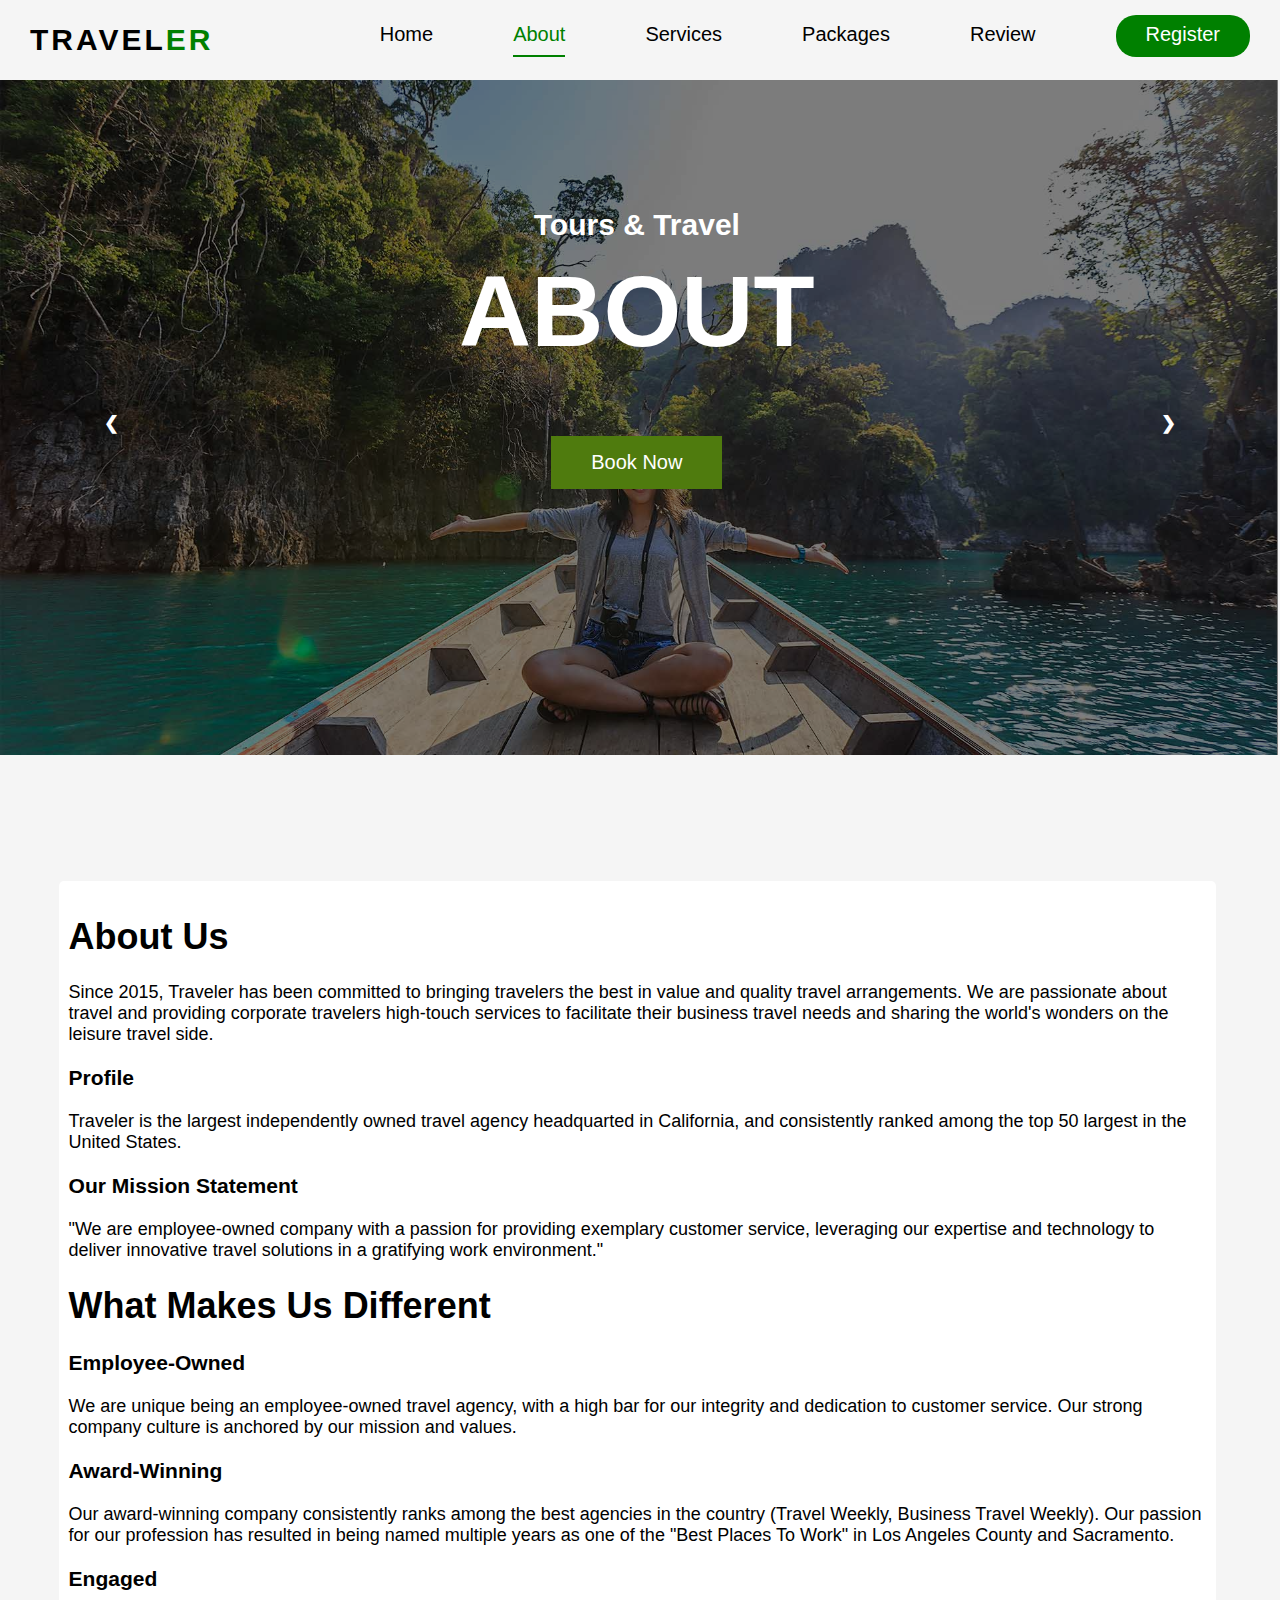
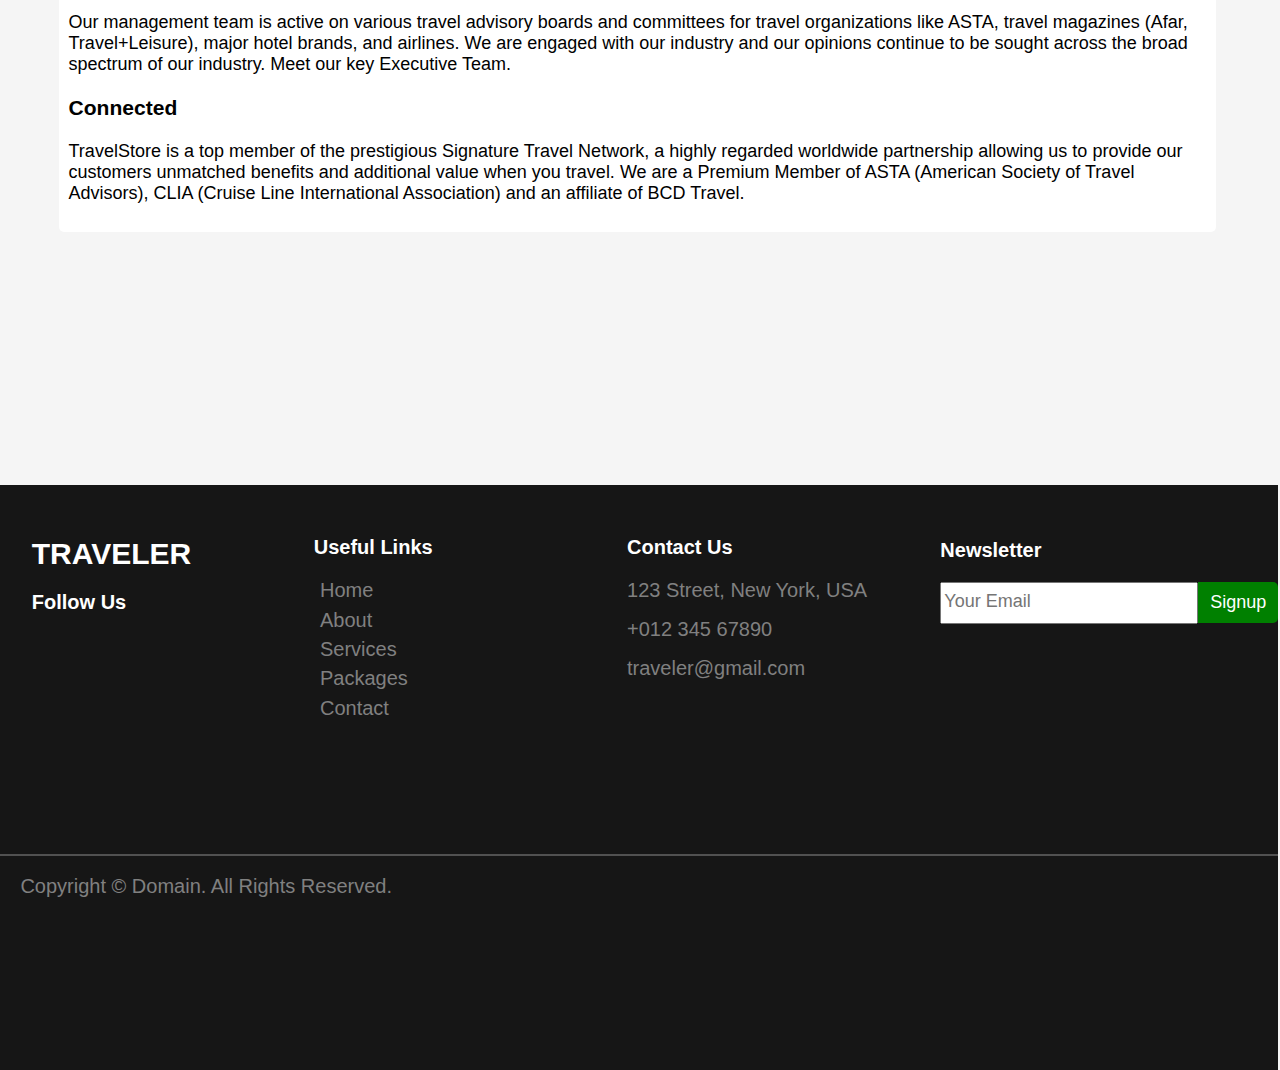
<file: Aboutbackup.html>
<!DOCTYPE html>
<html lang="en">
<head>
    <meta charset="UTF-8">
    <meta name="viewport" content="width=device-width, initial-scale=1.0">
    <title>About Backup</title>
    <link rel="stylesheet" href="TSlider.css">
    <link rel="stylesheet" href="na.css">
    <style>
        body{
            background-color: whitesmoke;
        }
        .sidenav{
            display:none;
        }
        .header{
            display:flex;
            align-items: center;
            justify-content: space-between;
            position:fixed;
            left:0;
            right:0;
            top:0;
            height:80px;
            font-family: Arial, Helvetica, sans-serif;
            background-color: whitesmoke;
            z-index: 1000;
        }
        .left-section{
            margin-left:30px;
        }
        .left-section h1{
            font-size:30px;
            text-transform: uppercase;
            letter-spacing: 3px;
        }
        .left-section span{
            color:green;
        }
        .right-section{
            margin-right:30px;
            display:flex;
            gap:80px;
        }
        .right-section a{
            text-decoration: none;
            color:black;
            font-size:20px;
        }
        .right-section .btn{
            border:none;
            padding:8px 30px 8px 30px;
            border-radius: 20px;
            margin-top:-8px;
            background-color: green;
            color:white;
            cursor: pointer;
        }
        .right-section .btn:hover{
            border:1px solid green;
            color:green;
            background-color: whitesmoke;
        }

        .text h1{
            text-transform: uppercase;
        }

        .about-container{
            margin-top:10%;
            font-family: Arial, Helvetica, sans-serif;
            background-color: white;
            width:90%;
            font-size:18px;
            padding:10px;
            text-align: left;
            border-radius:5px;
            margin-left:4%;
        }
    
        footer{
            width:101.1%;
            height:65vh;
            margin-left:-0.6%;
            margin-top:20%;
            background-color: rgba(0, 0, 0, 0.911);
            margin-bottom:-10px;
            font-family: Arial, Helvetica, sans-serif;
        }
        .footer{
            display:grid;
            grid-template-columns: repeat(4, 1fr);
        }
        .first-section{
            margin-left:10%;
            margin-top:10%;
            color:white;
        }
        .first-section h1{
            font-size:30px;
            text-transform: uppercase;
        }
        .first-section h3{
            font-size: 20px;
            text-transform: capitalize;
        }
        .second-section{
            margin-top:10%;
        }
        .second-section h3{
            font-size: 20px;
            color:white;
            text-transform: capitalize;
        }
        .second-section a{
            display:flex;
            flex-direction:column;
            margin-bottom: 2%;
            font-size: 20px;
            margin-left:2%;
            text-decoration: none;
            color:gray;
            cursor: pointer;
        }
        .third-section{
            margin-top:10%;
        }
        .third-section h3{
            font-size:20px;
            color:white;
            text-transform: capitalize;
        }
        .third-section div{
            font-size:20px;
            color:gray;
            margin-bottom:5%;
        }
        .fourth-section{
            margin-top:10%;
        }
        .flex{
            display:flex;
        }
        .fourth-section h3{
            font-size:20px;
            color:white;
            text-transform: capitalize;
        }
        .fourth-section input{
            height:36px;
            width:250px;
        }
        .fourth-section input::placeholder{
            font-size: 18px;
        }
        .fourth-section button{
            height:41px;
            width:80px;
            font-size: 18px;
            text-transform: capitalize;
            background-color: green;
            color:white;
            border:none;
            cursor: pointer;
            border-top-right-radius: 5px;
            border-bottom-right-radius: 5px;
        }

        footer .end{
            margin-left:20px;
            color:gray;
            font-size: 20px;
            margin-top:1.5%;
        }
        footer hr{
            border:1px solid rgba(128, 128, 128, 0.559);
            margin-top:10%;
        }

        @media screen and (max-width:1200px){
            .sidenav div .btn{
                border:none;
                background-color: green;
                color:white;
                cursor: pointer;
            }
            .right-section{
                display:none;
            }
            .sidenav {
                display:block;
                height:800%;
                width: 450px;
                position: absolute;
                z-index: 1;
                top:80px;
                right:-500px;
                background-color:whitesmoke;
                overflow-x: hidden;
                padding-top: 20px;
                border-radius: 0px;
                font-family: Arial, Helvetica, sans-serif;
            }
            /* Style the sidenav links and the dropdown button */
            .sidenav a{
                padding: 6px 8px 6px 16px;
                margin-bottom:15px;
                text-decoration: none;
                font-size: 20px;
                color: black;
                display: block;
                border: none;
                background: none;
                width:100%;
                text-align: left;
                cursor: pointer;
                outline: none;
            }

            /* On mouse-over */
            .sidenav a:hover{
                color: black;
                background-color: rgba(128, 128, 128, 0.223);
                border-radius: 5px;
            }
            .sidenav.active{
                right:0;
                background-color:whitesmoke;
                color: black;
            }
            .lines.open #bar1{
                background-color: gray;
                transform: rotate(45deg) translate(6px, 5px);
            }
            .lines.open #bar2{
                background-color: transparent;
            }
            .lines.open #bar3{
                background-color: gray;
                transform: rotate(-45deg) translate(6px, -5px);
            }
            .lines, .bar{
                position:fixed;
            }
            .lines{
                display:block;
                top:0.5%;
                left:92%;
                right:0px;
                width:30px;
                height:30px;
                transform: translateY(50%);
                border:0;
                background: 0 0;
                margin-right:10px;
                cursor: pointer;
            }
            .bar{
                top:8px;
                background: gray;
                width:100%;
                height:4px;
                transition: all .3s ease-in;
                right:0px;
            }
            #bar2{
                top:16px;
            }
            #bar3{
                top:24px;
            }
        }
        @media screen and (max-width:500px){
            .sidenav{
                width:375px;
                border-radius: 0px;
            }

            footer{
                height:130vh;
                margin-left:-9px;
            }
            .footer{
                display:grid;
                grid-template-columns: repeat(1, 1fr);
            }
            .second-section, .third-section, .fourth-section{
                margin-left:10%;
            }
            footer .end{
                margin-top:5%;
            }
        }

        @media (min-width:501px) and (max-width:600px){
            .sidenav{
                width:450px;
                border-radius: 0px;
            }

            footer{
                height:138vh;
                margin-left:-9px;
            }
            .footer{
                display:grid;
                grid-template-columns: repeat(1, 1fr);
            }
            .second-section, .third-section, .fourth-section{
                margin-left:10%;
            }
            footer .end{
                margin-top:5%;
            }
        }

        @media (min-width:601px) and (max-width:800px){
            .sidenav{
                width:450px;
                border-radius: 0px;
            }

            footer{
                height:160vh;
                margin-left:-9px;
            }
            .footer{
                display:grid;
                grid-template-columns: repeat(1, 1fr);
            }
            .second-section, .third-section, .fourth-section{
                margin-left:10%;
            }
            footer .end{
                margin-top:5%;
            }
        }

        @media (min-width:801px) and (max-width:1000px){
            .sidenav{
                width:450px;
                border-radius: 0px;
            }

            footer{
                height:90vh;
                margin-left:-9px;
            }
            .footer{
                display:grid;
                grid-template-columns: repeat(2, 1fr);
            }
            .second-section, .third-section, .fourth-section{
                margin-left:10%;
            }
            footer .end{
                margin-top:5%;
            }
        }
    </style>
</head>
<body>
    <header>
        <div class="header">
            <div class="left-section">
                <h1>travel<span>er</span></h1>
            </div>
            <div class="right-section">
                <a href="Homebackup.html">Home</a>
                <a href="Aboutbackup.html">About</a>
                <a href="Servicesbackup.html">Services</a>
                <a href="Packagesbackup.html">Packages</a>
                <a href="Reviewbackup.html">Review</a>
                <a href="Register.html" class="btn">Register</a>
            </div>
            <div class="sidenav">
                <button class="lines" onclick="show()">
                    <div id="bar1" class="bar"></div>
                    <div id="bar2" class="bar"></div>
                    <div id="bar3" class="bar"></div>
                </button>
                <div>
                    <a href="Homebackup.html">Home</a>
                    <a href="Aboutbackup.html">About</a>
                    <a href="Servicesbackup.html">Services</a>
                    <a href="Packagesbackup.html">Tour Packages</a>
                    <a href="Reviewbackup.html">Review</a>
                    <a href="Register.html" class="btn">Register</a>
                </div>
            </div>
        </div>
    </header>
    <main>
        <div class="slideshow-container">
            <div class="items mySlides fade">
                <img src="Img/carousel-1.jpg"/>
                <div class="text">
                    <h2>Tours & Travel</h2>
                    <h1>About</h1>
                    <button onclick="booking()">Book Now</button>
                </div>
            </div>
            <div class="items mySlides fade">
                <img src="Img/pexels-quang-nguyen-vinh-2166711.jpg"/>
                <div class="text">
                    <h2>Tours & Travel</h2>
                    <h1>About</h1>
                    <button onclick="booking()">Book Now</button>
                </div>
            </div>
      
            <div class="items mySlides fade">
                <img src="Img/pexels-pedro-slinger-14743568.jpg"/>
                <div class="text">
                    <h2>Tours & Travel</h2>
                    <h1>About</h1>
                    <button onclick="booking()">Book Now</button>
                </div>
            </div>
            <div class="items mySlides fade">
                <img src="Img/pexels-aleksandar-pasaric-2341830.jpg"/>
                <div class="text">
                    <h2>Tours & Travel</h2>
                    <h1>About</h1>
                    <button onclick="booking()">Book Now</button>
                </div>
            </div>
            <a class="prev" onclick="prev()">&#10094;</a>
            <a class="next" onclick="next()">&#10095;</a>
        </div>
        <div class="about-container">
            <div class="about-1">
                <h1>About Us</h1>
                <p class="para-1">Since 2015, Traveler has been committed to bringing travelers the best in 
                    value and quality travel arrangements. We are passionate about travel and providing 
                    corporate travelers high-touch services to facilitate their business travel needs 
                    and sharing the world's wonders on the leisure travel side.
                </p>
                <p class="para-2">
                    <h3>Profile</h3>
                    <p>Traveler is the largest independently owned travel agency headquarted in California,
                        and consistently ranked among the top 50 largest in the United States.</p>
                    </p>
                <p class="para-3">
                    <h3>Our Mission Statement</h3>
                    <p>"We are employee-owned company with a passion for providing exemplary customer service, leveraging our expertise and technology to deliver innovative travel solutions in a gratifying work environment."</p>
                </p>
            </div>
            <div class="about-2">
                <h1>What Makes Us Different</h1>
                <div>
                    <div>
                        <h3>Employee-Owned</h3>
                        <p>We are unique being an employee-owned travel agency, with a high bar for our integrity and dedication to customer service. Our strong company culture is anchored  by our mission and values.</p>
                    </div>
                    <div>
                        <h3>Award-Winning</h3>
                        <p>Our award-winning company consistently ranks among the best agencies in the country (Travel Weekly, Business Travel Weekly). Our passion for our profession has resulted in being named multiple years as one of the "Best Places To Work" in Los Angeles County and Sacramento.</p>
                    </div>
                    <div>
                        <h3>Engaged</h3>
                        <p>Our management team is active on various travel advisory boards and committees for travel organizations like ASTA, travel magazines (Afar, Travel+Leisure), major hotel brands, and airlines. We are engaged with our industry and our opinions continue to be sought across the broad spectrum of our industry. Meet our key Executive Team.</p>
                    </div>
                    <div>
                        <h3>Connected</h3>
                        <p>TravelStore is a top member of the prestigious Signature Travel Network, a highly regarded worldwide partnership allowing us to provide our customers unmatched benefits and additional value when you travel. We are a Premium Member of ASTA (American Society of Travel Advisors), CLIA (Cruise Line International Association) and an affiliate of BCD Travel.</p>
                    </div>
                </div>
            </div>
        </div>
    </main>
    <footer>
        <div class="footer">
            <div class="first-section">
                <h1>traveler</h1>
                <h3>follow us</h3>
            </div>
            <div class="second-section">
                <h3>useful links</h3>
                <a href="">Home</a>
                <a href="">About</a>
                <a href="">Services</a>
                <a href="">Packages</a>
                <a href="">Contact</a>
            </div>
            <div class="third-section">
                <h3>Contact Us</h3>
                <div>123 Street, New York, USA</div>
                <div>+012 345 67890</div>
                <div>traveler@gmail.com</div>
            </div>
            <div class="fourth-section">
                <h3>newsletter</h3>
                <div class="flex">
                    <input type="email" placeholder="Your Email">
                    <button>signup</button>
                </div>
            </div>
        </div>
        <hr>
        <div class="end">Copyright © Domain. All Rights Reserved.</div>
    </footer>
</body>
<script>
    function show(){
        document.querySelector('.lines').classList.toggle('open')
        document.querySelector('.sidenav').classList.toggle('active')
    }
    function booking(){
        window.location.href = "Booknow.html";
    }
</script>
<script src="TSlider.js"></script>
<script src="na.js"></script>
</html>
</file>
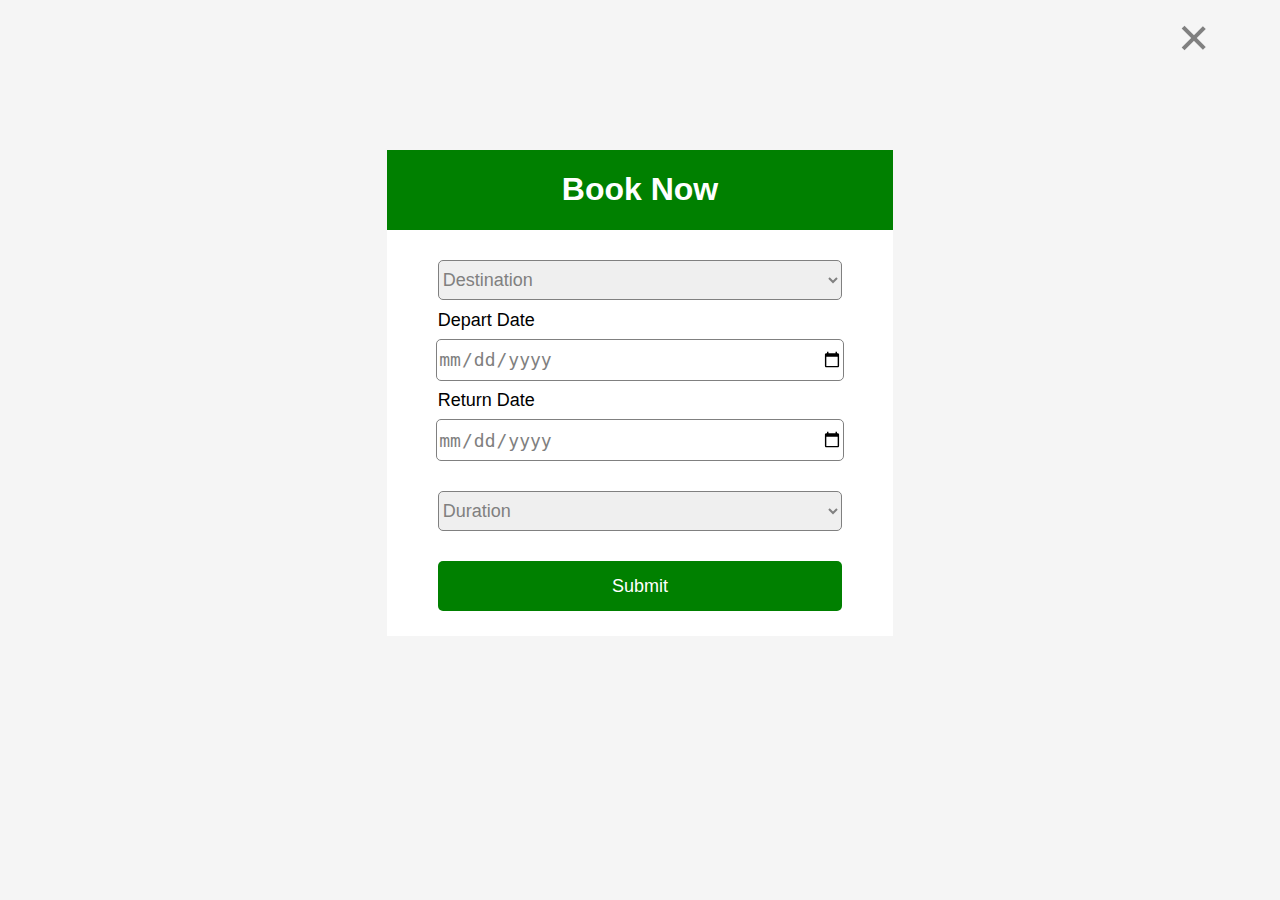
<file: Booknow.html>
<!DOCTYPE html>
<html lang="en">
<head>
    <meta charset="UTF-8">
    <meta name="viewport" content="width=device-width, initial-scale=1.0">
    <title>Register</title>
    <style>
        body{
            background-color: whitesmoke;
            font-family: Arial, Helvetica, sans-serif;
        }
        .reg-container{
            width:40%;
            display:grid;
            grid-template-columns: repeat(1, 1fr);
            row-gap: 30px;
            align-items: center;
            justify-content: center;
            text-align: center;
            background-color: white;
            margin:150px auto;
        }
        .reg-container input{
            width:80%;
            height:40px;
            border-radius: 5px;
            border:1px solid gray;
            cursor: pointer;
            color:gray;
            font-size: 18px;
            margin-top:-2%;
        }
        .reg-container select{
            width:80%;
            height:40px;
            border-radius: 5px;
            border:1px solid gray;
            cursor: pointer;
            color:gray;
            font-size: 18px;
        }
        .reg-container button{
            width:80%;
            height:50px;
            font-size: 18px;
            color:white;
            background-color: green;
            border:none;
            border-radius: 5px;
            cursor: pointer;
            margin-bottom:5%;
        }
        .reg-container div p{
            text-align: left;
            margin-left:10%;
            margin-top:-4%;
            font-size: 18px;
        }
        .box{
            width:100%;
            text-align: center;
            background-color: green;
            color:white;
        }

        .lines, .bar{
            position:fixed;
        }
        .lines{
            display:block;
            top:0.5%;
            left:92%;
            right:0px;
            width:30px;
            height:30px;
            transform: translateY(50%);
            border:0;
            background: 0 0;
            margin-right:10px;
            cursor: pointer;
        }
        .bar{
            top:8px;
            background: gray;
            width:100%;
            height:4px;
            transition: all .3s ease-in;
            right:0px;
        }
        #bar1{
            transform: rotate(45deg) translate(6px, 5px);
        }
        #bar3{
            transform: rotate(-45deg) translate(6px, -5px);
            top:24px;
        }
        #bar2{
            background-color: transparent;
            top:16px;
        }

        @media screen and (max-width:600px){
            .reg-container{
                width:80%;
            }
        }
        @media (min-width:601px) and (max-width:1000px){
            .reg-container{
                width:60%;
            }
        }
    </style>
</head>
<body>
    <div class="x-btn">
        <button class="lines" onclick="show()">
            <div id="bar1" class="bar"></div>
            <div id="bar2" class="bar"></div>
            <div id="bar3" class="bar"></div>
        </button>
    </div>
    <div class="reg-container">
        <div class="box">
            <h1>Book Now</h1>
        </div>
        <div>
            <select>
                <option value="">Destination</option>
                <option value="">Thailand</option>
                <option value="">Newyork</option>
                <option value="">Paris</option>
                <option value="">United States</option>
            </select>
        </div>
        <div>
            <p>Depart Date</p>
            <input type="date" placeholder="Depart Date">
        </div>
        <div>
            <p>Return Date</p>
            <input type="date" placeholder="Return Date">
        </div>
        <div>
            <select>
                <option value="">Duration</option>
                <option value="">2 Days</option>
                <option value="">3 Days</option>
                <option value="">4 Days</option>
                <option value="">5 Days</option>
                <option value="">1 Week</option>
            </select>
        </div>
        <div>
            <button>Submit</button>
        </div>
    </div>
</body>
<script>
    function show(){
        window.location.href = "Homebackup.html";
    }
</script>
</html>
</file>
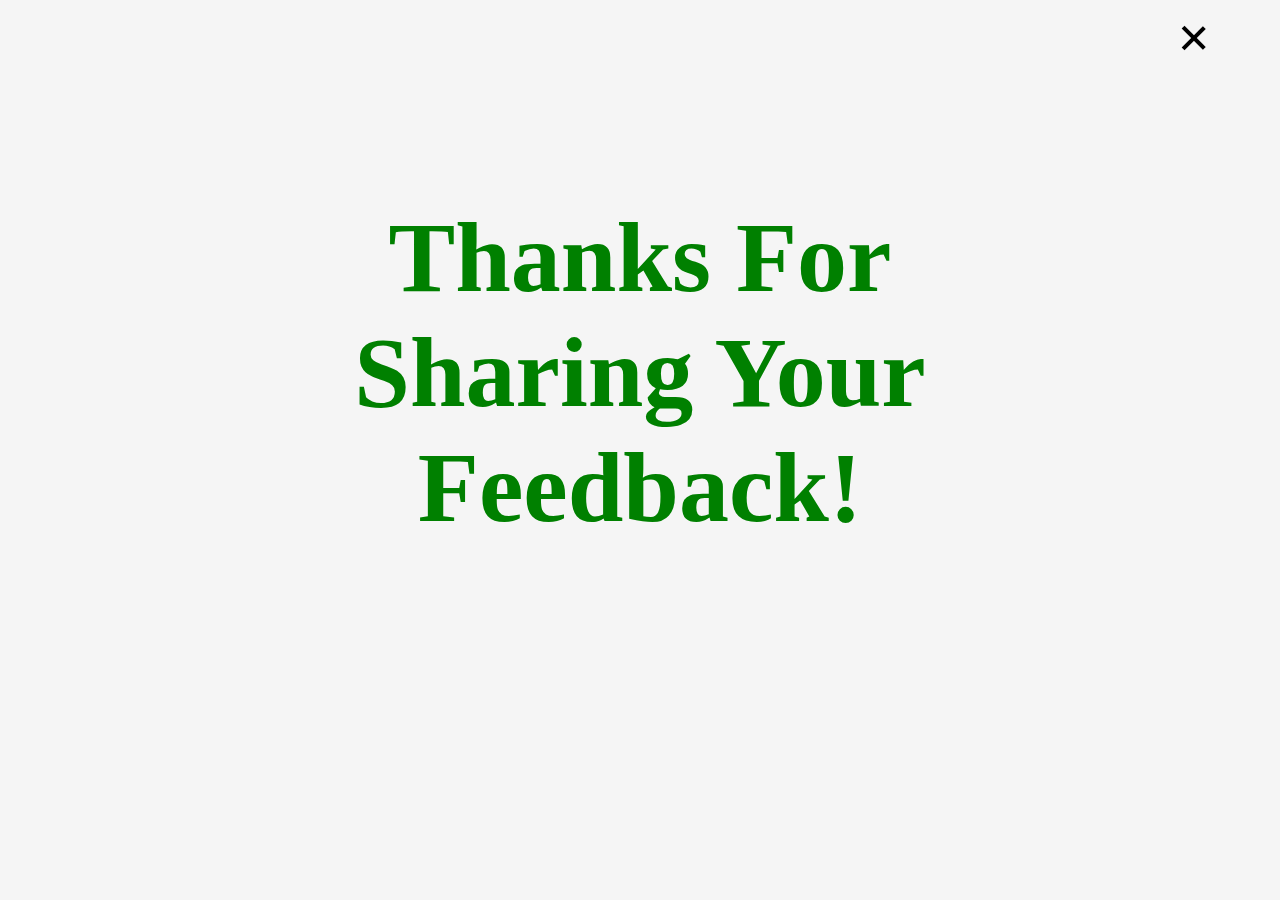
<file: Feedback.html>
<!DOCTYPE html>
<html lang="en">
<head>
    <meta charset="UTF-8">
    <meta name="viewport" content="width=device-width, initial-scale=1.0">
    <title>Feedback</title>
    <style>
        body{
            background-color: whitesmoke;
        }
        h1{
            font-size:100px;
            text-align: center;
            margin:200px;
            text-transform: capitalize;
            color:green;
        }

        .lines, .bar{
            position:fixed;
        }
        .lines{
            display:block;
            top:0.5%;
            left:92%;
            right:0px;
            width:30px;
            height:30px;
            transform: translateY(50%);
            border:0;
            background: 0 0;
            margin-right:10px;
            cursor: pointer;
        }
        .bar{
            top:8px;
            background: black;
            width:100%;
            height:4px;
            transition: all .3s ease-in;
            right:0px;
        }
        #bar1{
            transform: rotate(45deg) translate(6px, 5px);
        }
        #bar3{
            transform: rotate(-45deg) translate(6px, -5px);
            top:24px;
        }
        #bar2{
            background-color: transparent;
            top:16px;
        }
    </style>
</head>
<body>
    <main>
        <div class="x-btn">
            <button class="lines" onclick="show()">
                <div id="bar1" class="bar"></div>
                <div id="bar2" class="bar"></div>
                <div id="bar3" class="bar"></div>
            </button>
        </div>
        <h1>thanks for sharing your feedback!</h1>
    </main>
</body>
<script>
    function show(){
        window.location.href = "Reviewbackup.html";
    }
</script>
</html>
</file>
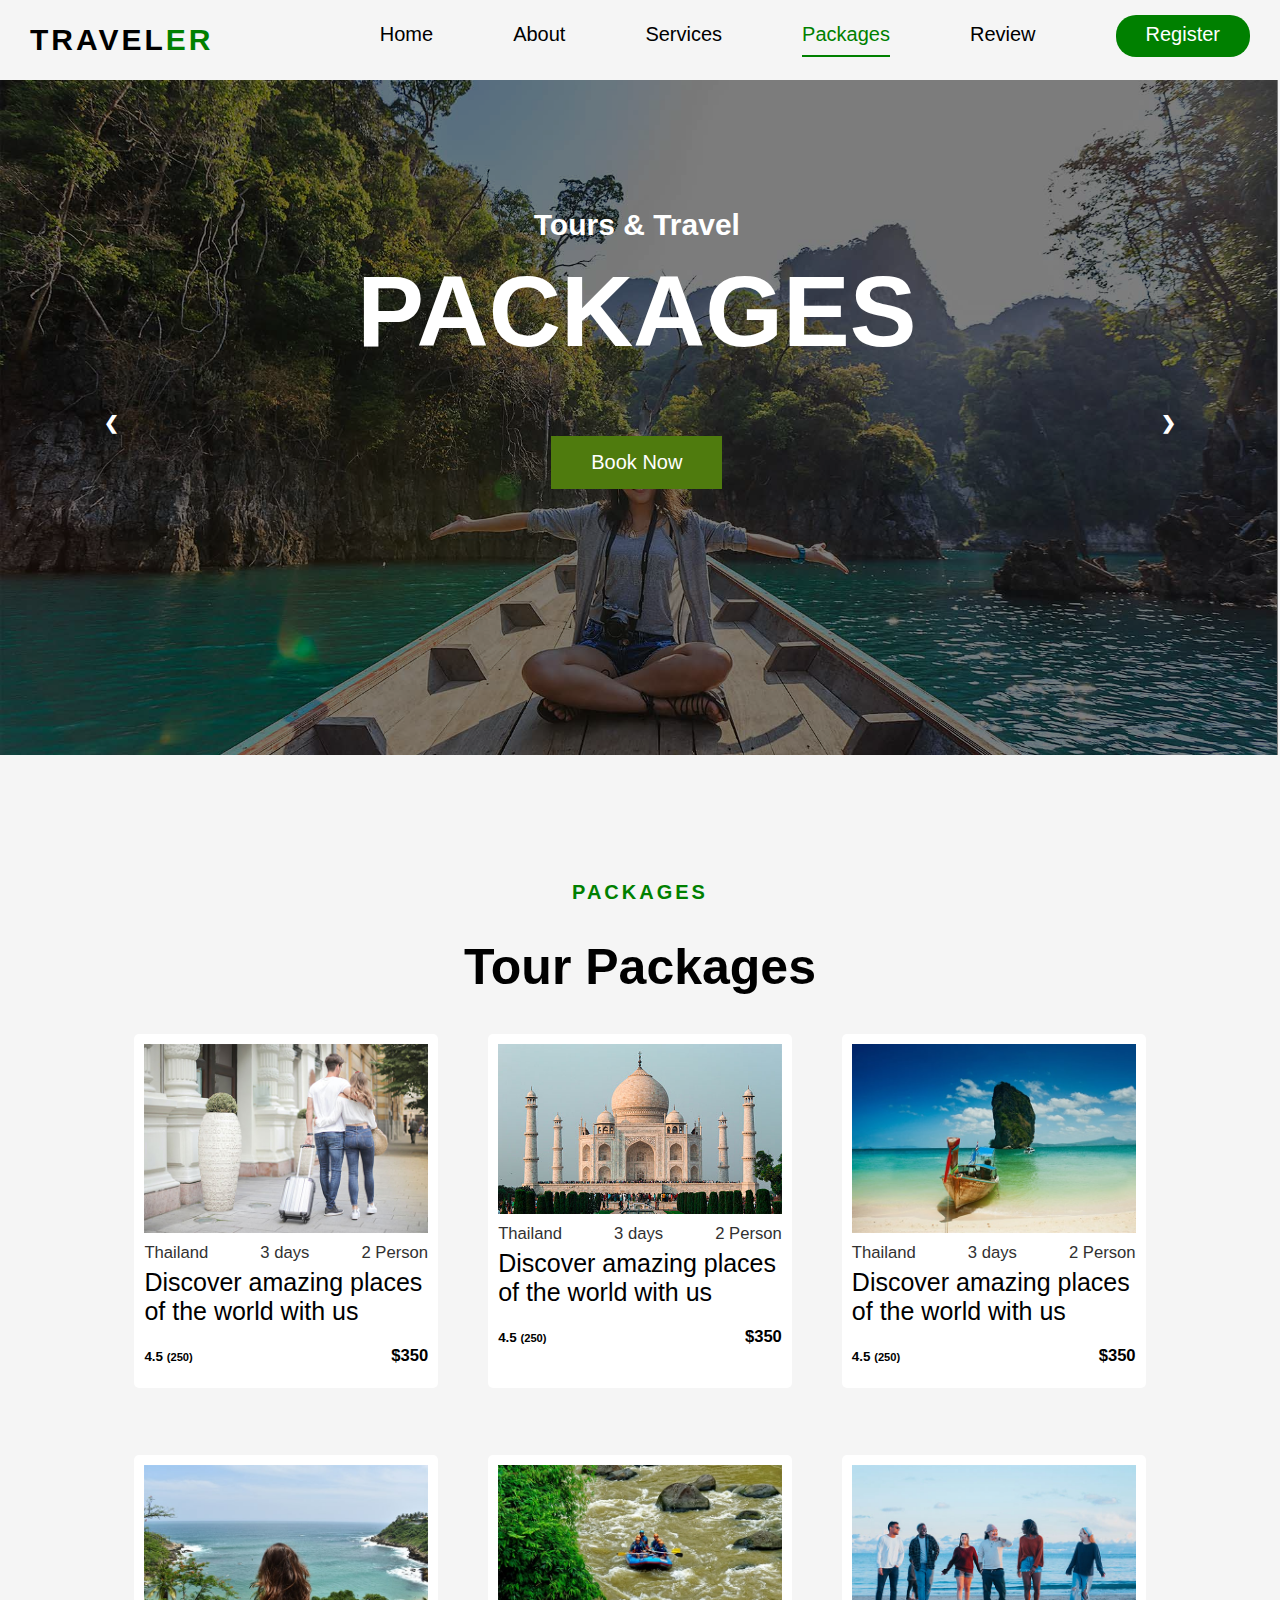
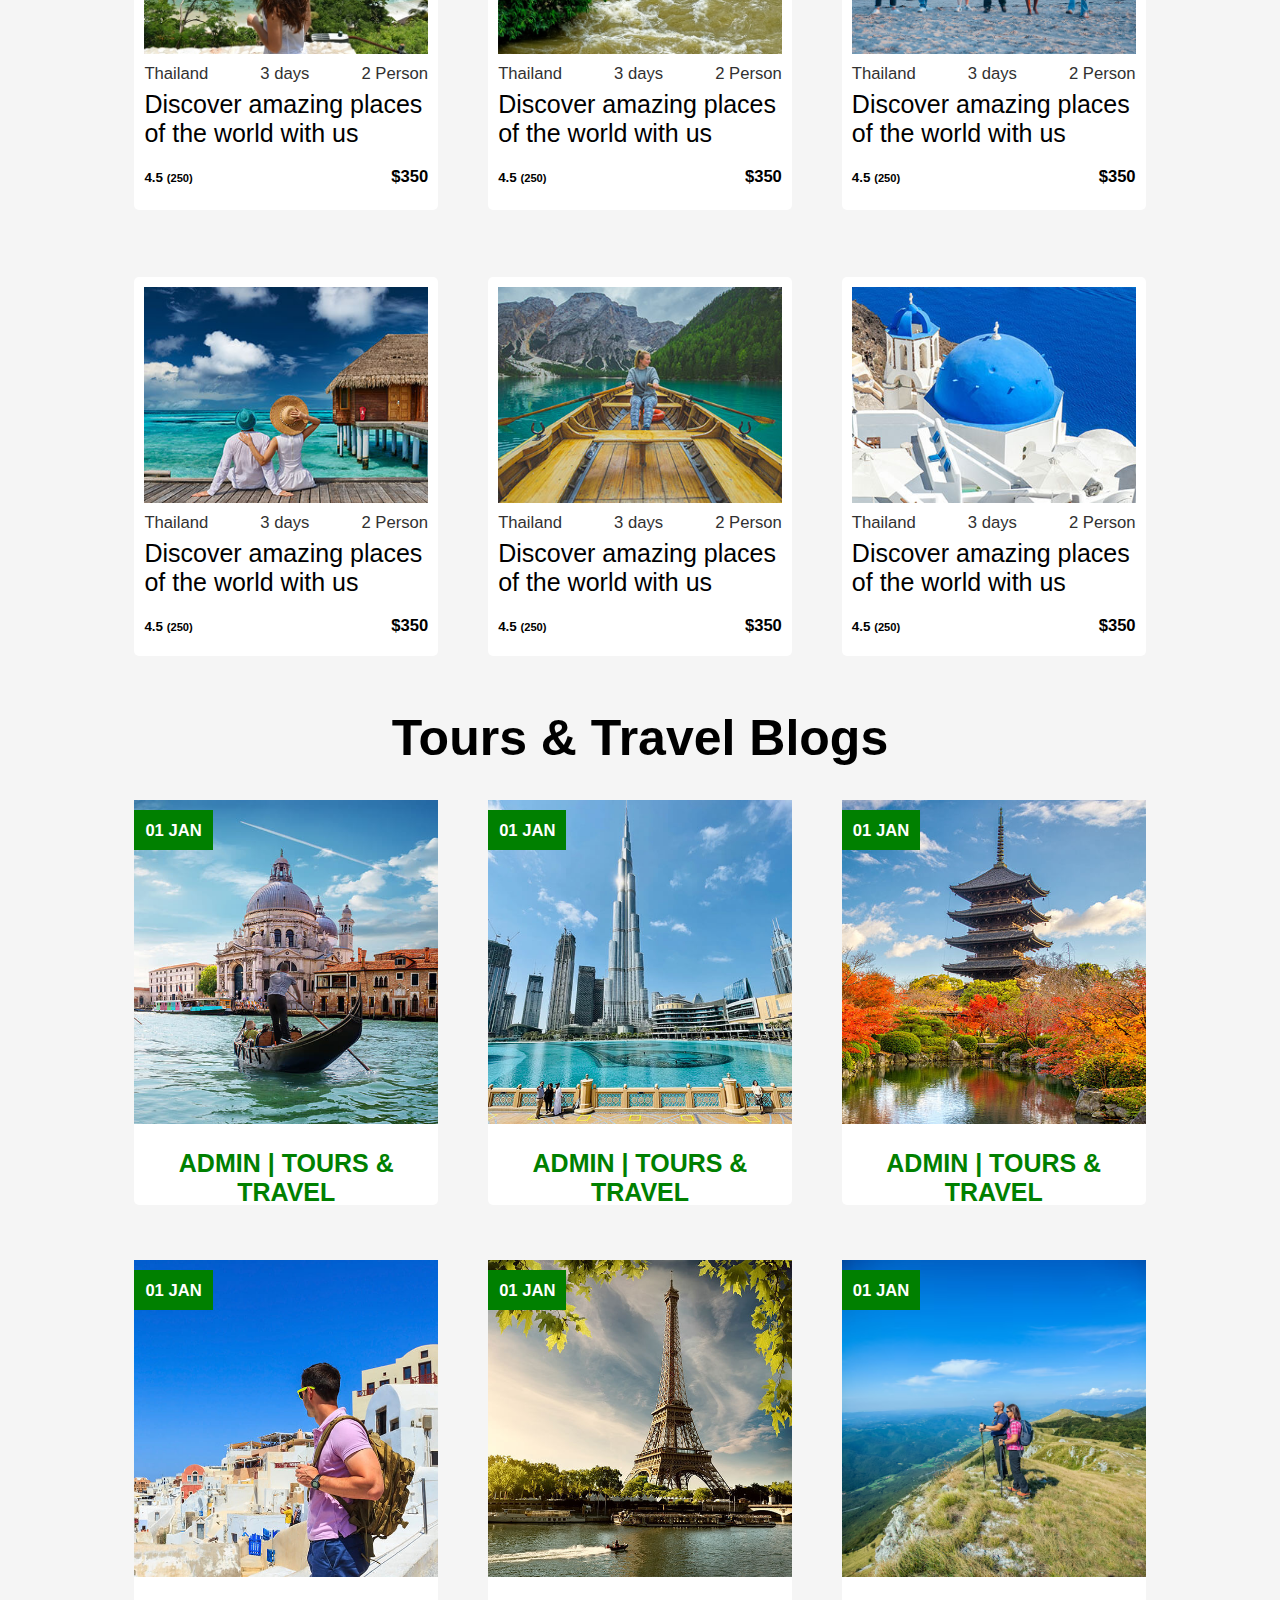
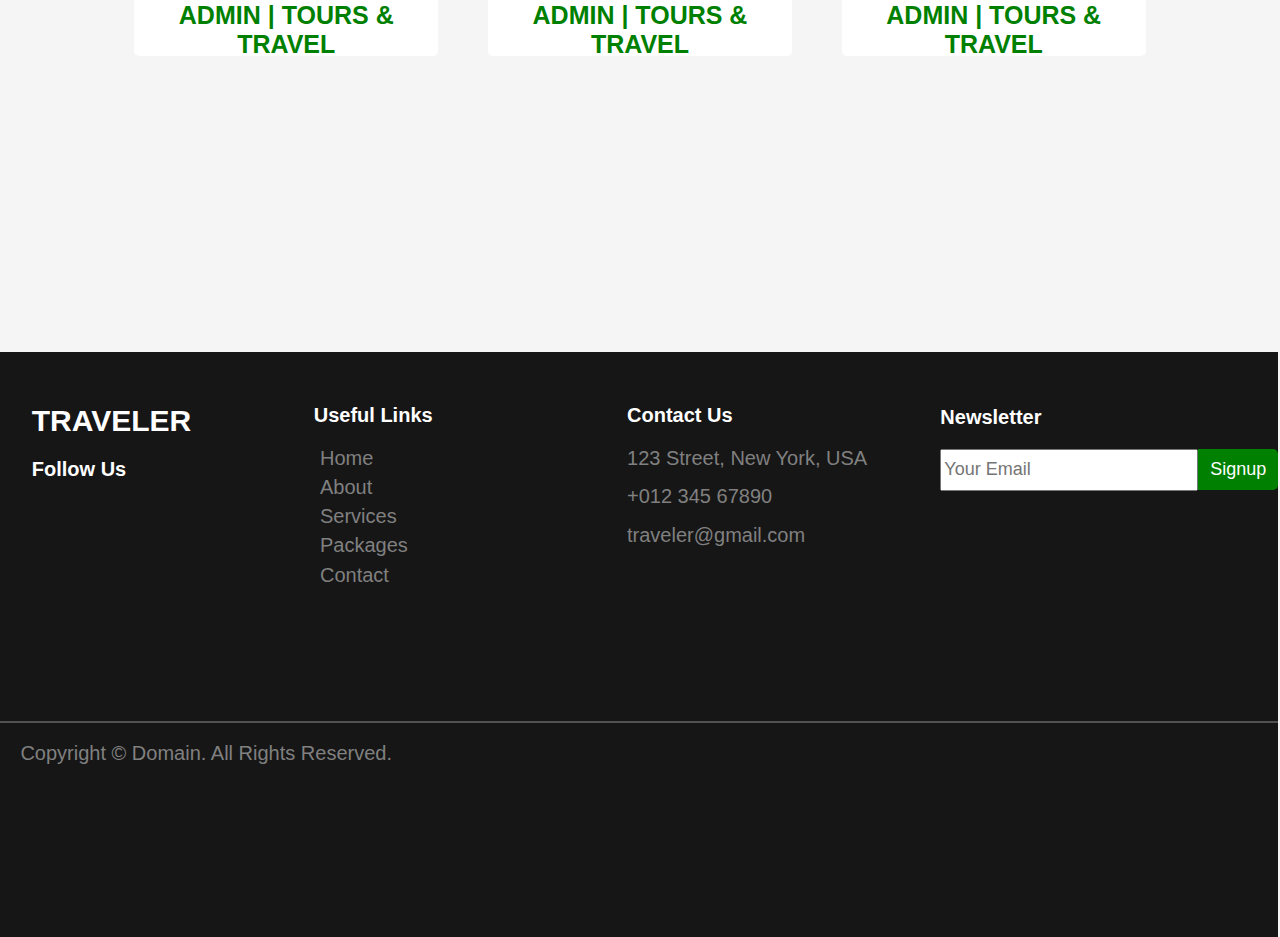
<file: Packagesbackup.html>
<!DOCTYPE html>
<html lang="en">
<head>
    <meta charset="UTF-8">
    <meta name="viewport" content="width=device-width, initial-scale=1.0">
    <title>Packages Backup</title>
    <link rel="stylesheet" href="TSlider.css">
    <link rel="stylesheet" href="na.css">
    <style>
        body{
            background-color: whitesmoke;
        }
        .sidenav{
            display:none;
        }
        .header{
            display:flex;
            align-items: center;
            justify-content: space-between;
            position:fixed;
            left:0;
            right:0;
            top:0;
            height:80px;
            font-family: Arial, Helvetica, sans-serif;
            background-color: whitesmoke;
            z-index: 1000;
        }
        .left-section{
            margin-left:30px;
        }
        .left-section h1{
            font-size:30px;
            text-transform: uppercase;
            letter-spacing: 3px;
        }
        .left-section span{
            color:green;
        }
        .right-section{
            margin-right:30px;
            display:flex;
            gap:80px;
        }
        .right-section a{
            text-decoration: none;
            color:black;
            font-size:20px;
        }
        .right-section .btn{
            border:none;
            padding:8px 30px 8px 30px;
            border-radius: 20px;
            margin-top:-8px;
            background-color: green;
            color:white;
            cursor: pointer;
        }
        .right-section .btn:hover{
            border:1px solid green;
            color:green;
            background-color: whitesmoke;
        }

        .text h1{
            text-transform: uppercase;
        }

        .heading1 h5{
            margin-top:10%;
            text-align: center;
            font-family: Arial, Helvetica, sans-serif;
            font-size: 20px;
            color:green;
            letter-spacing: 3px;
            text-transform: uppercase;
        }
        .heading1 h1{
            font-size: 50px;
            text-align: center;
            text-transform: capitalize;
            font-family: Arial, Helvetica, sans-serif;
        }
        .container img{
            width:100%;
        }
        .container{
            background-color: white;
            padding:10px;
            border-radius: 5px;
            cursor: pointer;
            height:90%;
        }
        .container:hover{
            box-shadow: 0px 0px 5px;
            transform: scale(1.1);
            transition: 0.3s ease-in-out;
        }
        .flex1{
            display:flex;
            justify-content: space-between;
            font-size: 20px;
            color:rgb(49, 49, 49);
            margin-bottom:2%;
        }
        .anchor a{
            font-size: 25px;
            text-decoration: none;
            color:black;
        }
        .flex2{
            display:flex;
            justify-content: space-between;
            font-size: 20px;
            margin-top:-3%;
        }
        .d-text{
            margin-top:2%;
        }
        .package-grid{
            display:grid;
            grid-template-columns: repeat(3, 1fr);
            column-gap:50px;
            row-gap: 50px;
            margin-left:10%;
            margin-right:10%;
            margin-top:3%;
            font-family: Arial, Helvetica, sans-serif;
        }

        .container1{
            background-color: white;
            border-radius: 5px;
            cursor: pointer;
            height:90%;
            position: relative;
        }
        .container1:hover{
            box-shadow: 0px 0px 5px;
            transform: scale(1.01);
            transition: 0.3s ease-in-out;
        }
        .container1 img{
            width:100%;
            height:80%;
        }
        .container1 h2{
            font-size: 25px;
            color:green;
            text-transform: uppercase;
            text-align: center;
        }
        .container1 .blog-date{
            border:1px solid green;
            width:fit-content;
            padding:10px;
            font-size:20px;
            background-color: green;
            color:white;
            position: absolute;
            top:10px;
        }
        .blog-date h5{
            margin-top:-1%;
            margin-bottom:-3%;
            text-transform: uppercase;
        }
        .blog-grid{
            display:grid;
            grid-template-columns: repeat(3, 1fr);
            column-gap:50px;
            row-gap: 10px;
            margin-left:10%;
            margin-right:10%;
            font-family: Arial, Helvetica, sans-serif;
        }

        footer{
            width:101.1%;
            height:65vh;
            margin-left:-0.6%;
            margin-top:20%;
            background-color: rgba(0, 0, 0, 0.911);
            margin-bottom:-10px;
            font-family: Arial, Helvetica, sans-serif;
        }
        .footer{
            display:grid;
            grid-template-columns: repeat(4, 1fr);
        }
        .first-section{
            margin-left:10%;
            margin-top:10%;
            color:white;
        }
        .first-section h1{
            font-size:30px;
            text-transform: uppercase;
        }
        .first-section h3{
            font-size: 20px;
            text-transform: capitalize;
        }
        .second-section{
            margin-top:10%;
        }
        .second-section h3{
            font-size: 20px;
            color:white;
            text-transform: capitalize;
        }
        .second-section a{
            display:flex;
            flex-direction:column;
            margin-bottom: 2%;
            font-size: 20px;
            margin-left:2%;
            text-decoration: none;
            color:gray;
            cursor: pointer;
        }
        .third-section{
            margin-top:10%;
        }
        .third-section h3{
            font-size:20px;
            color:white;
            text-transform: capitalize;
        }
        .third-section div{
            font-size:20px;
            color:gray;
            margin-bottom:5%;
        }
        .fourth-section{
            margin-top:10%;
        }
        .flex{
            display:flex;
        }
        .fourth-section h3{
            font-size:20px;
            color:white;
            text-transform: capitalize;
        }
        .fourth-section input{
            height:36px;
            width:250px;
        }
        .fourth-section input::placeholder{
            font-size: 18px;
        }
        .fourth-section button{
            height:41px;
            width:80px;
            font-size: 18px;
            text-transform: capitalize;
            background-color: green;
            color:white;
            border:none;
            cursor: pointer;
            border-top-right-radius: 5px;
            border-bottom-right-radius: 5px;
        }

        footer .end{
            margin-left:20px;
            color:gray;
            font-size: 20px;
            margin-top:1.5%;
        }
        footer hr{
            border:1px solid rgba(128, 128, 128, 0.559);
            margin-top:10%;
        }

        @media screen and (max-width:1200px){
            .sidenav div .btn{
                border:none;
                background-color: green;
                color:white;
                cursor: pointer;
            }
            .right-section{
                display:none;
            }
            .sidenav {
                display:block;
                height:800%;
                width: 450px;
                position: absolute;
                z-index: 1;
                top:80px;
                right:-500px;
                background-color:whitesmoke;
                overflow-x: hidden;
                padding-top: 20px;
                border-radius: 0px;
            }
            /* Style the sidenav links and the dropdown button */
            .sidenav a{
                padding: 6px 8px 6px 16px;
                margin-bottom:15px;
                text-decoration: none;
                font-size: 20px;
                color: black;
                display: block;
                border: none;
                background: none;
                width:100%;
                text-align: left;
                cursor: pointer;
                outline: none;
            }

            /* On mouse-over */
            .sidenav a:hover{
                color: black;
                background-color: rgba(128, 128, 128, 0.223);
                border-radius: 5px;
            }
            .sidenav.active{
                right:0;
                background-color:whitesmoke;
                color: black;
            }
            .lines.open #bar1{
                background-color: gray;
                transform: rotate(45deg) translate(6px, 5px);
            }
            .lines.open #bar2{
                background-color: transparent;
            }
            .lines.open #bar3{
                background-color: gray;
                transform: rotate(-45deg) translate(6px, -5px);
            }
            .lines, .bar{
                position:fixed;
            }
            .lines{
                display:block;
                top:0.5%;
                left:92%;
                right:0px;
                width:30px;
                height:30px;
                transform: translateY(50%);
                border:0;
                background: 0 0;
                margin-right:10px;
                cursor: pointer;
            }
            .bar{
                top:8px;
                background: gray;
                width:100%;
                height:4px;
                transition: all .3s ease-in;
                right:0px;
            }
            #bar2{
                top:16px;
            }
            #bar3{
                top:24px;
            }
        }

        @media screen and (max-width:500px){
            .sidenav{
                width:375px;
                border-radius: 0px;
            }

            .package-grid{
                display:grid;
                grid-template-columns: repeat(1, 1fr);
            }

            .blog-grid{
                display:grid;
                grid-template-columns: repeat(1, 1fr);
            }

            footer{
                height:130vh;
                margin-left:-9px;
            }
            .footer{
                display:grid;
                grid-template-columns: repeat(1, 1fr);
            }
            .second-section, .third-section, .fourth-section{
                margin-left:10%;
            }
            footer .end{
                margin-top:5%;
            }
        }

        @media (min-width:501px) and (max-width:600px){
            .sidenav{
                width:450px;
                border-radius: 0px;
            }

            .package-grid{
                display:grid;
                grid-template-columns: repeat(1, 1fr);
            }

            .blog-grid{
                display:grid;
                grid-template-columns: repeat(1, 1fr);
            }

            footer{
                height:138vh;
                margin-left:-9px;
            }
            .footer{
                display:grid;
                grid-template-columns: repeat(1, 1fr);
            }
            .second-section, .third-section, .fourth-section{
                margin-left:10%;
            }
            footer .end{
                margin-top:5%;
            }
        }

        @media (min-width:601px) and (max-width:800px){
            .sidenav{
                width:450px;
                border-radius: 0px;
            }

            .package-grid{
                display:grid;
                grid-template-columns: repeat(2, 1fr);
            }

            .blog-grid{
                display:grid;
                grid-template-columns: repeat(2, 1fr);
            }

            footer{
                height:160vh;
                margin-left:-9px;
            }
            .footer{
                display:grid;
                grid-template-columns: repeat(1, 1fr);
            }
            .second-section, .third-section, .fourth-section{
                margin-left:10%;
            }
            footer .end{
                margin-top:5%;
            }
        }

        @media (min-width:801px) and (max-width:1000px){
            .sidenav{
                width:450px;
                border-radius: 0px;
            }

            .package-grid{
                display:grid;
                grid-template-columns: repeat(2, 1fr);
            }

            .blog-grid{
                display:grid;
                grid-template-columns: repeat(2, 1fr);
            }

            footer{
                height:90vh;
                margin-left:-9px;
            }
            .footer{
                display:grid;
                grid-template-columns: repeat(2, 1fr);
            }
            .second-section, .third-section, .fourth-section{
                margin-left:10%;
            }
            footer .end{
                margin-top:5%;
            }
        }
    </style>
</head>
<body>
    <header>
        <div class="header">
            <div class="left-section">
                <h1>travel<span>er</span></h1>
            </div>
            <div class="right-section">
                <a href="Homebackup.html">Home</a>
                <a href="Aboutbackup.html">About</a>
                <a href="Servicesbackup.html">Services</a>
                <a href="Packagesbackup.html">Packages</a>
                <a href="Reviewbackup.html">Review</a>
                <a href="Register.html" class="btn">Register</a>
            </div>
            <div class="sidenav">
                <button class="lines" onclick="show()">
                    <div id="bar1" class="bar"></div>
                    <div id="bar2" class="bar"></div>
                    <div id="bar3" class="bar"></div>
                </button>
                <div>
                    <a href="Homebackup.html">Home</a>
                    <a href="Aboutbackup.html">About</a>
                    <a href="Servicesbackup.html">Services</a>
                    <a href="Packagesbackup.html">Packages</a>
                    <a href="Reviewbackup.html">Review</a>
                    <a href="Register.html" class="btn">Register</a>
                </div>
            </div>
        </div>
    </header>
    <main>
        <div class="slideshow-container">
            <div class="items mySlides fade">
                <img src="Img/carousel-1.jpg"/>
                <div class="text">
                    <h2>Tours & Travel</h2>
                    <h1>Packages</h1>
                    <button onclick="booking()">Book Now</button>
                </div>
            </div>
            <div class="items mySlides fade">
                <img src="Img/pexels-quang-nguyen-vinh-2166711.jpg"/>
                <div class="text">
                    <h2>Tours & Travel</h2>
                    <h1>Packages</h1>
                    <button onclick="booking()">Book Now</button>
                </div>
            </div>
      
            <div class="items mySlides fade">
                <img src="Img/pexels-pedro-slinger-14743568.jpg"/>
                <div class="text">
                    <h2>Tours & Travel</h2>
                    <h1>Packages</h1>
                    <button onclick="booking()">Book Now</button>
                </div>
            </div>
            <div class="items mySlides fade">
                <img src="Img/pexels-aleksandar-pasaric-2341830.jpg"/>
                <div class="text">
                    <h2>Tours & Travel</h2>
                    <h1>Packages</h1>
                    <button onclick="booking()">Book Now</button>
                </div>
            </div>
            <a class="prev" onclick="prev()">&#10094;</a>
            <a class="next" onclick="next()">&#10095;</a>
        </div>
    </main>
    <div class="package-container">
        <div class="heading1">
            <h5>packages</h5>
            <h1>tour packages</h1>
        </div>
        <div class="package-grid">
            <div class="container">
                <img src="Img/package-1.jpg" alt="">
                <div class="d-text">
                    <div class="flex1">
                        <small>Thailand</small>
                        <small>3 days</small>
                        <small>2 Person</small>
                    </div>
                    <div class="anchor">
                        <a href="#">Discover amazing places of the world with us</a>
                    </div>
                    <div class="flex2">
                        <h6>4.5 <small>(250)</small></h6>
                        <h5>$350</h5>
                    </div>
                </div>
            </div>
            <div class="container">
                <img src="Img/about-1.jpg" alt="">
                <div class="d-text">
                    <div class="flex1">
                        <small>Thailand</small>
                        <small>3 days</small>
                        <small>2 Person</small>
                    </div>
                    <div class="anchor">
                        <a href="#">Discover amazing places of the world with us</a>
                    </div>
                    <div class="flex2">
                        <h6>4.5 <small>(250)</small></h6>
                        <h5>$350</h5>
                    </div>
                </div>
            </div>
            <div class="container">
                <img src="Img/package-1 copy.jpg" alt="">
                <div class="d-text">
                    <div class="flex1">
                        <small>Thailand</small>
                        <small>3 days</small>
                        <small>2 Person</small>
                    </div>
                    <div class="anchor">
                        <a href="#">Discover amazing places of the world with us</a>
                    </div>
                    <div class="flex2">
                        <h6>4.5 <small>(250)</small></h6>
                        <h5>$350</h5>
                    </div>
                </div>
            </div>
            <div class="container">
                <img src="Img/package-2 copy.jpg" alt="">
                <div class="d-text">
                    <div class="flex1">
                        <small>Thailand</small>
                        <small>3 days</small>
                        <small>2 Person</small>
                    </div>
                    <div class="anchor">
                        <a href="#">Discover amazing places of the world with us</a>
                    </div>
                    <div class="flex2">
                        <h6>4.5 <small>(250)</small></h6>
                        <h5>$350</h5>
                    </div>
                </div>
            </div>
            <div class="container">
                <img src="Img/package-3 copy.jpg" alt="">
                <div class="d-text">
                    <div class="flex1">
                        <small>Thailand</small>
                        <small>3 days</small>
                        <small>2 Person</small>
                    </div>
                    <div class="anchor">
                        <a href="#">Discover amazing places of the world with us</a>
                    </div>
                    <div class="flex2">
                        <h6>4.5 <small>(250)</small></h6>
                        <h5>$350</h5>
                    </div>
                </div>
            </div>
            <div class="container">
                <img src="Img/package-4.jpg" alt="">
                <div class="d-text">
                    <div class="flex1">
                        <small>Thailand</small>
                        <small>3 days</small>
                        <small>2 Person</small>
                    </div>
                    <div class="anchor">
                        <a href="#">Discover amazing places of the world with us</a>
                    </div>
                    <div class="flex2">
                        <h6>4.5 <small>(250)</small></h6>
                        <h5>$350</h5>
                    </div>
                </div>
            </div>
            <div class="container">
                <img src="Img/packege-1.jpg" alt="">
                <div class="d-text">
                    <div class="flex1">
                        <small>Thailand</small>
                        <small>3 days</small>
                        <small>2 Person</small>
                    </div>
                    <div class="anchor">
                        <a href="#">Discover amazing places of the world with us</a>
                    </div>
                    <div class="flex2">
                        <h6>4.5 <small>(250)</small></h6>
                        <h5>$350</h5>
                    </div>
                </div>
            </div>
            <div class="container">
                <img src="Img/packege-2.jpg" alt="">
                <div class="d-text">
                    <div class="flex1">
                        <small>Thailand</small>
                        <small>3 days</small>
                        <small>2 Person</small>
                    </div>
                    <div class="anchor">
                        <a href="#">Discover amazing places of the world with us</a>
                    </div>
                    <div class="flex2">
                        <h6>4.5 <small>(250)</small></h6>
                        <h5>$350</h5>
                    </div>
                </div>
            </div>
            <div class="container">
                <img src="Img/packege-3.jpg" alt="">
                <div class="d-text">
                    <div class="flex1">
                        <small>Thailand</small>
                        <small>3 days</small>
                        <small>2 Person</small>
                    </div>
                    <div class="anchor">
                        <a href="#">Discover amazing places of the world with us</a>
                    </div>
                    <div class="flex2">
                        <h6>4.5 <small>(250)</small></h6>
                        <h5>$350</h5>
                    </div>
                </div>
            </div>
        </div>
    </div>
    <div class="blog-container">
        <div class="heading1">
            <h1>tours & travel blogs</h1>
        </div>
        <div class="blog-grid">
            <div class="container1">
                <img src="Img/popular-1.jpg">
                <div class="blog-date">
                    <h5>01 jan</h5>
                </div>
                <h2>admin | tours & travel</h2>
            </div>
            <div class="container1">
                <img src="Img/popular-2.jpg">
                <div class="blog-date">
                    <h5>01 jan</h5>
                </div>
                <h2>admin | tours & travel</h2>
            </div>
            <div class="container1">
                <img src="Img/popular-3.jpg">
                <div class="blog-date">
                    <h5>01 jan</h5>
                </div>
                <h2>admin | tours & travel</h2>
            </div>
            <div class="container1">
                <img src="Img/img8.jpg">
                <div class="blog-date">
                    <h5>01 jan</h5>
                </div>
                <h2>admin | tours & travel</h2>
            </div>
            <div class="container1">
                <img src="Img/img9.jpg">
                <div class="blog-date">
                    <h5>01 jan</h5>
                </div>
                <h2>admin | tours & travel</h2>
            </div>
            <div class="container1">
                <img src="Img/mountaineer-couple-nanos-plateau-slovenia-looking-beautiful-vipava-valley_181624-30938.png">
                <div class="blog-date">
                    <h5>01 jan</h5>
                </div>
                <h2>admin | tours & travel</h2>
            </div>
        </div>
    </div>
    <footer>
        <div class="footer">
            <div class="first-section">
                <h1>traveler</h1>
                <h3>follow us</h3>
            </div>
            <div class="second-section">
                <h3>useful links</h3>
                <a href="">Home</a>
                <a href="">About</a>
                <a href="">Services</a>
                <a href="">Packages</a>
                <a href="">Contact</a>
            </div>
            <div class="third-section">
                <h3>Contact Us</h3>
                <div>123 Street, New York, USA</div>
                <div>+012 345 67890</div>
                <div>traveler@gmail.com</div>
            </div>
            <div class="fourth-section">
                <h3>newsletter</h3>
                <div class="flex">
                    <input type="email" placeholder="Your Email">
                    <button>signup</button>
                </div>
            </div>
        </div>
        <hr>
        <div class="end">Copyright © Domain. All Rights Reserved.</div>
    </footer>
</body>
<script>
    function show(){
        document.querySelector('.lines').classList.toggle('open')
        document.querySelector('.sidenav').classList.toggle('active')
    }
    function booking(){
        window.location.href = "Booknow.html";
    }
</script>
<script src="TSlider.js"></script>
<script src="na.js"></script>
</html>
</file>
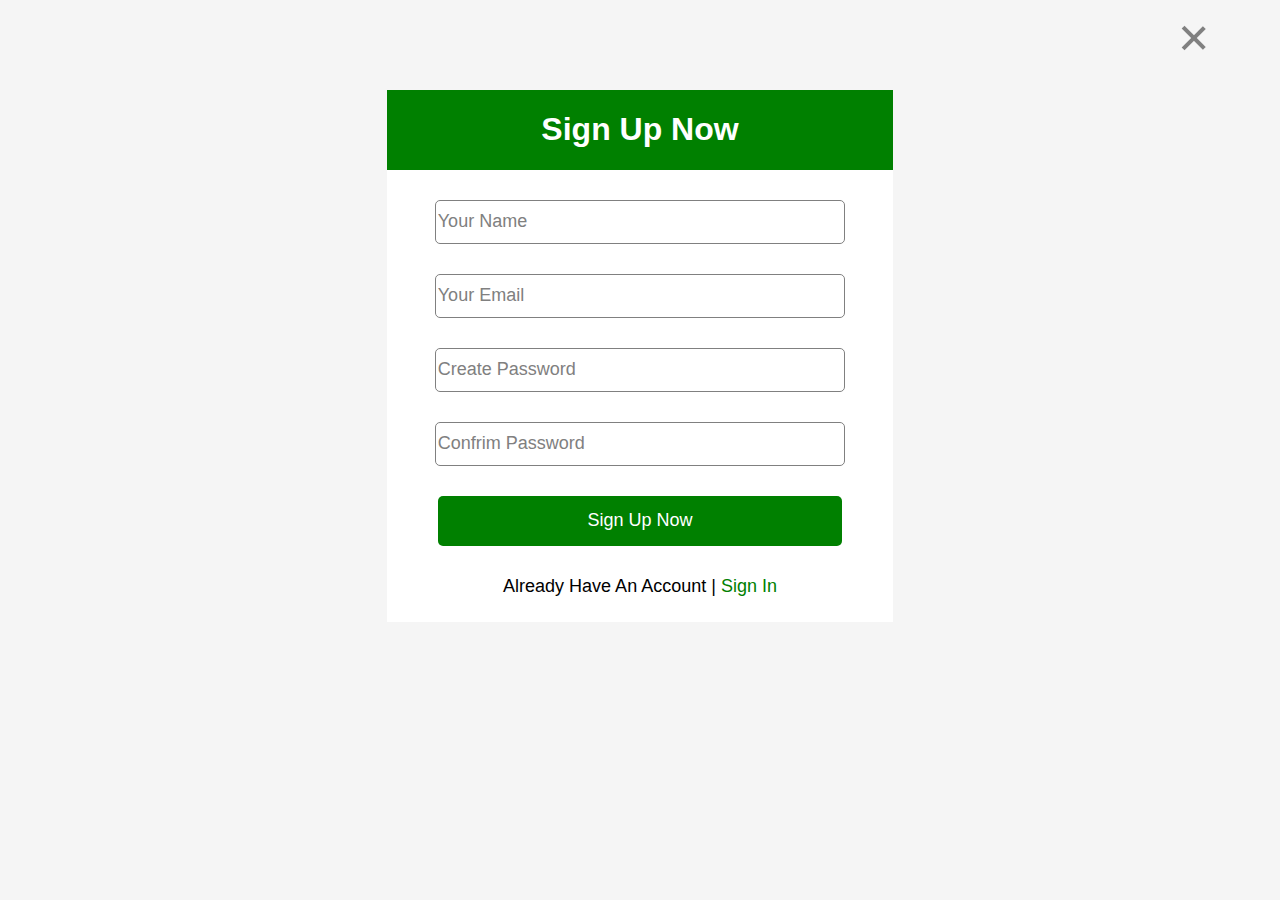
<file: Register.html>
<!DOCTYPE html>
<html lang="en">
<head>
    <meta charset="UTF-8">
    <meta name="viewport" content="width=device-width, initial-scale=1.0">
    <title>Register</title>
    <style>
        body{
            background-color: whitesmoke;
            font-family: Arial, Helvetica, sans-serif;
        }
        .reg-container{
            width:40%;
            display:grid;
            grid-template-columns: repeat(1, 1fr);
            row-gap: 30px;
            align-items: center;
            justify-content: center;
            text-align: center;
            background-color: white;
            margin:90px auto;
        }
        .reg-container input{
            width:80%;
            height:40px;
            border-radius: 5px;
            border:1px solid gray;
            font-size: 18px;
        }
        .reg-container p{
            font-size: 18px;
            margin-top:-5%;
            margin-bottom:5%;
        }
        .reg-container p span{
            color:green;
            cursor: pointer;
        }
        .reg-container input::placeholder{
            color:gray;
            font-size:18px;
        }
        .reg-container button{
            width:80%;
            height:50px;
            font-size: 18px;
            color:white;
            background-color: green;
            border:none;
            border-radius: 5px;
            cursor: pointer;
            margin-bottom:5%;
        }
        .box{
            width:100%;
            text-align: center;
            background-color: green;
            color:white;
        }

        .lines, .bar{
            position:fixed;
        }
        .lines{
            display:block;
            top:0.5%;
            left:92%;
            right:0px;
            width:30px;
            height:30px;
            transform: translateY(50%);
            border:0;
            background: 0 0;
            margin-right:10px;
            cursor: pointer;
        }
        .bar{
            top:8px;
            background: gray;
            width:100%;
            height:4px;
            transition: all .3s ease-in;
            right:0px;
        }
        #bar1{
            transform: rotate(45deg) translate(6px, 5px);
        }
        #bar3{
            transform: rotate(-45deg) translate(6px, -5px);
            top:24px;
        }
        #bar2{
            background-color: transparent;
            top:16px;
        }

        @media screen and (max-width:600px){
            .reg-container{
                width:80%;
            }
        }
        @media (min-width:601px) and (max-width:1000px){
            .reg-container{
                width:60%;
            }
        }
    </style>
</head>
<body>
    <div class="x-btn">
        <button class="lines" onclick="show()">
            <div id="bar1" class="bar"></div>
            <div id="bar2" class="bar"></div>
            <div id="bar3" class="bar"></div>
        </button>
    </div>
    <div class="reg-container" id="form">
        <div class="box">
            <h1>Sign Up Now</h1>
        </div>
        <div>
            <input type="text" placeholder="Your Name" id="card1">
        </div>
        <div>
            <input type="email" placeholder="Your Email" id="card2">
        </div>
        <div>
            <input type="password" placeholder="Create Password" id="card3">
        </div>
        <div>
            <input type="password" placeholder="Confrim Password" id="card3">
        </div>
        <div>
            <button id="btn">Sign Up Now</button>
        </div>
        <p>Already Have An Account | <span onclick="signin()">Sign In</span></p>
    </div>
</body>
<script>
    function show(){
        window.location.href = "Homebackup.html";
    }
    function signin(){
        window.location.href = "Signin.html";
    }

    let form = document.getElementById("form");
    let btn = document.getElementById("btn");

    btn.addEventListener("click", function () {
        
        let card1 = document.getElementById("card1").value;
        let card2 = document.getElementById("card2").value;
        let card3 = document.getElementById("card3").value;
        
        if (card1 == "" && card2 == "" && card3 == "" ) {
            alert("Please fill all the fields");
        }
        else {
            alert("Registration Successful");
            window.location.href= "Signin.html";
        }
    });
</script>
</html>
</file>
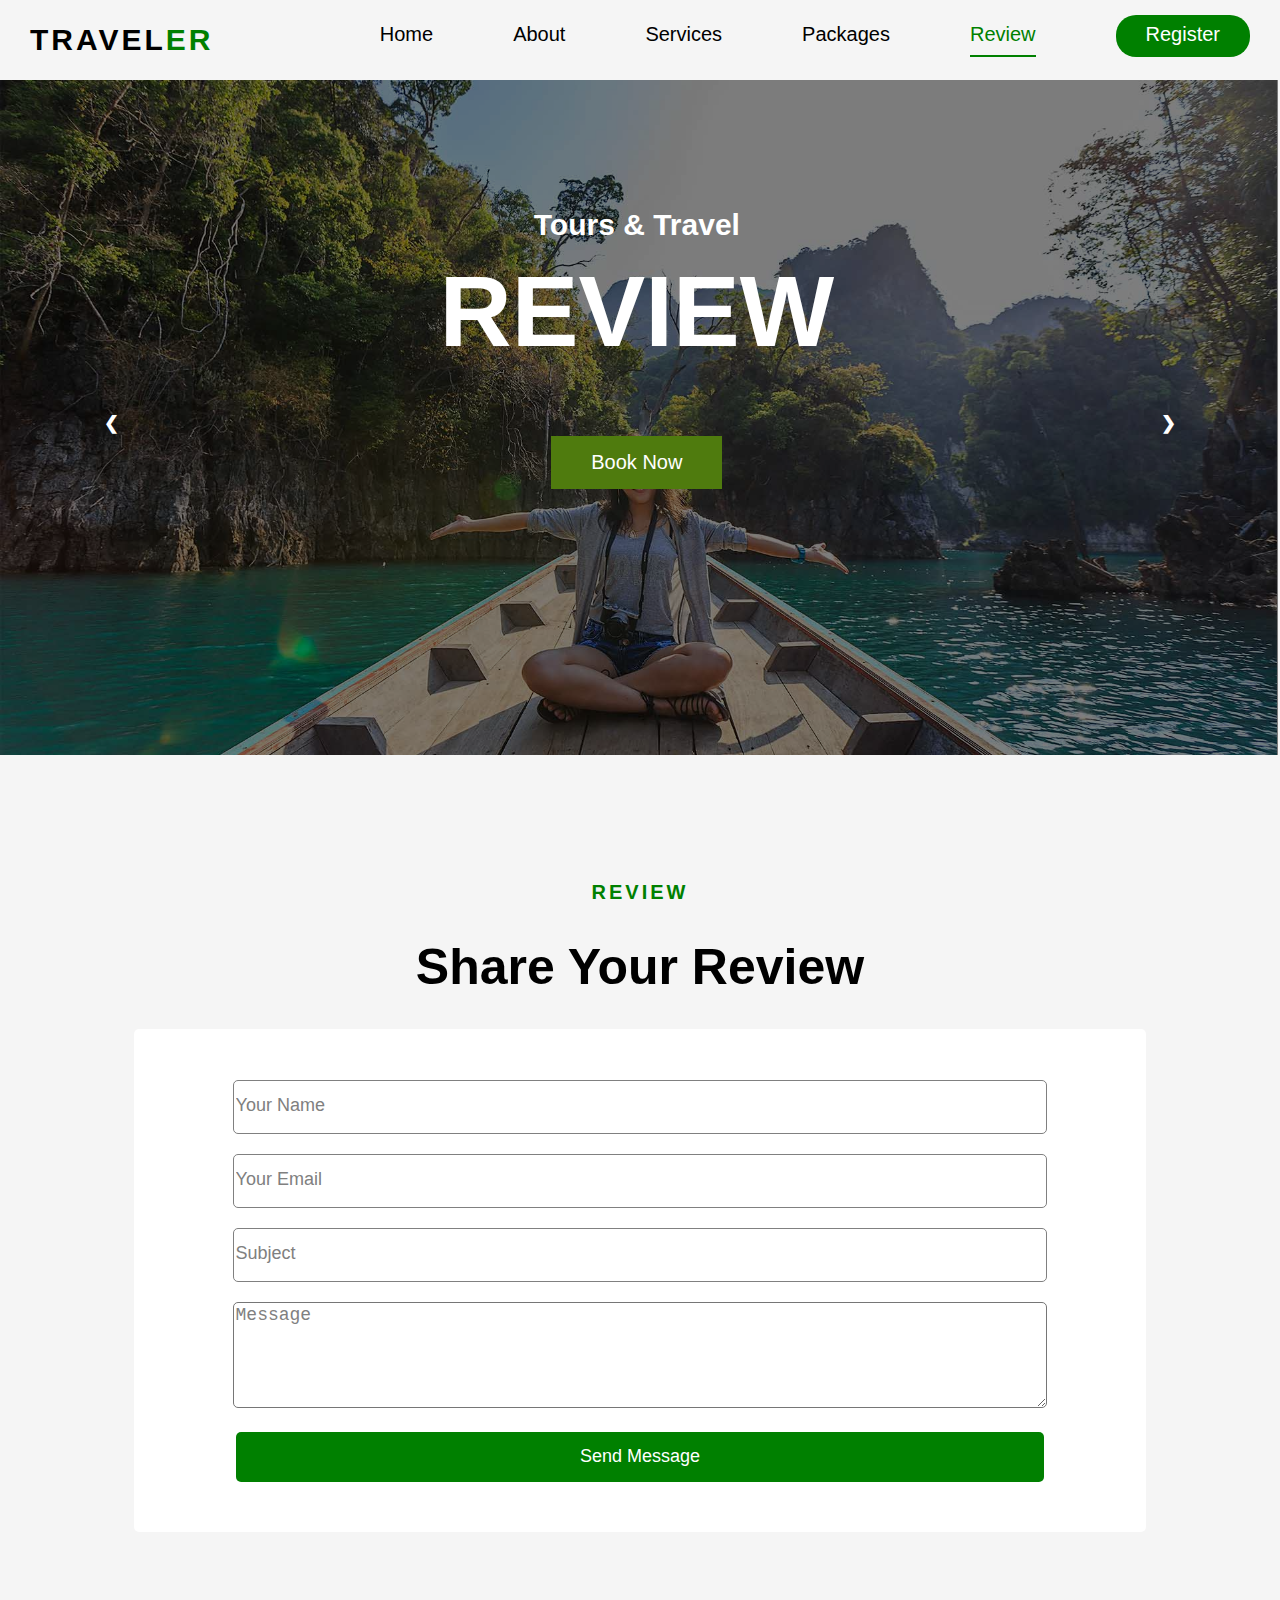
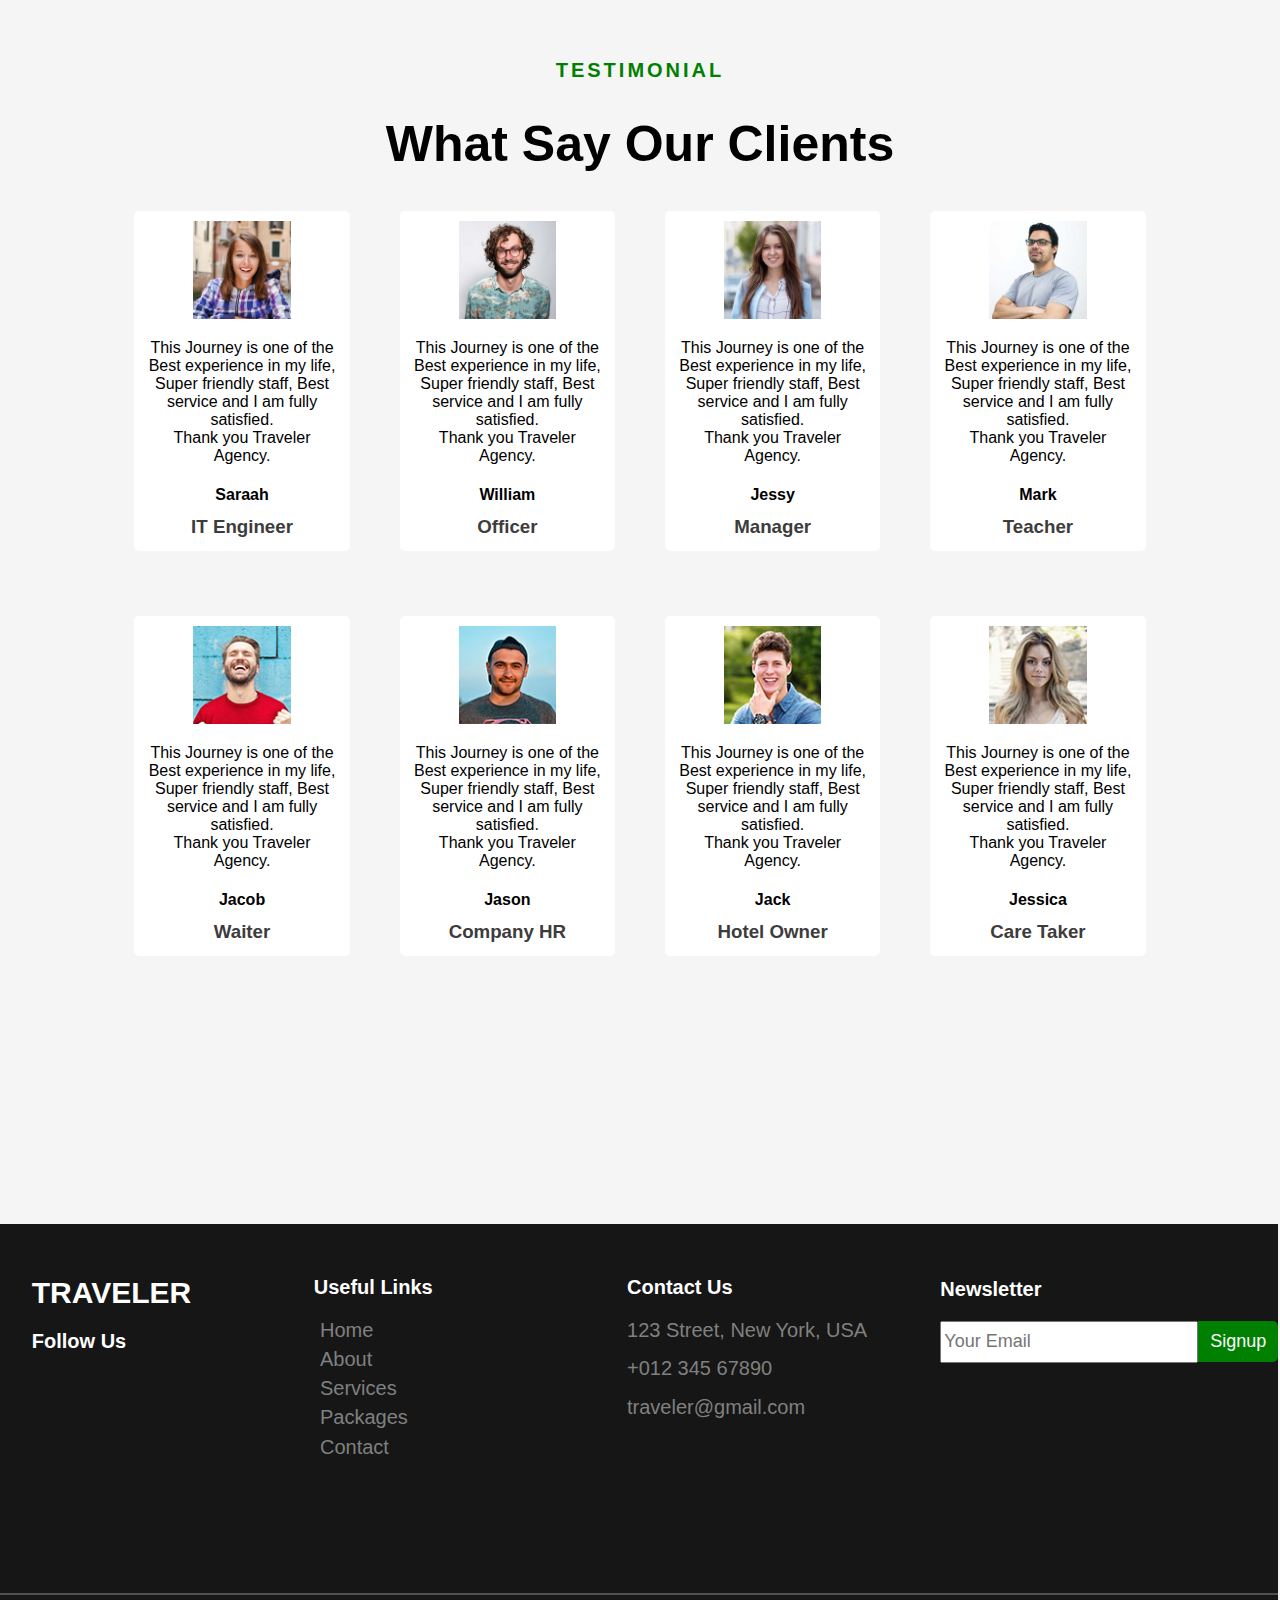
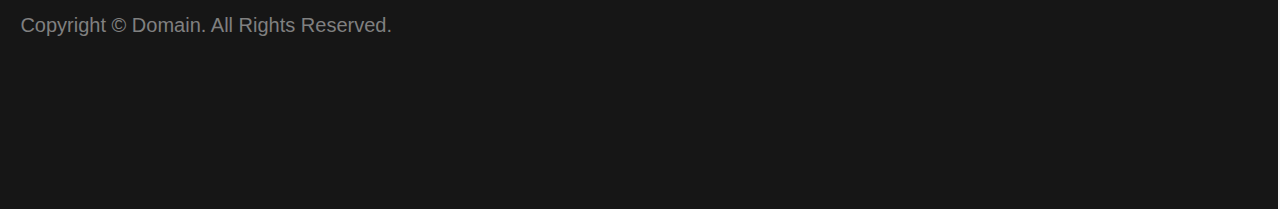
<file: Reviewbackup.html>
<!DOCTYPE html>
<html lang="en">
<head>
    <meta charset="UTF-8">
    <meta name="viewport" content="width=device-width, initial-scale=1.0">
    <title>About Backup</title>
    <link rel="stylesheet" href="TSlider.css">
    <link rel="stylesheet" href="na.css">
    <style>
        body{
            background-color: whitesmoke;
        }
        .sidenav{
            display:none;
        }
        .header{
            display:flex;
            align-items: center;
            justify-content: space-between;
            position:fixed;
            left:0;
            right:0;
            top:0;
            height:80px;
            font-family: Arial, Helvetica, sans-serif;
            background-color: whitesmoke;
            z-index: 1000;
        }
        .left-section{
            margin-left:30px;
        }
        .left-section h1{
            font-size:30px;
            text-transform: uppercase;
            letter-spacing: 3px;
        }
        .left-section span{
            color:green;
        }
        .right-section{
            margin-right:30px;
            display:flex;
            gap:80px;
        }
        .right-section a{
            text-decoration: none;
            color:black;
            font-size:20px;
        }
        .right-section .btn{
            border:none;
            padding:8px 30px 8px 30px;
            border-radius: 20px;
            margin-top:-8px;
            background-color: green;
            color:white;
            cursor: pointer;
        }
        .right-section .btn:hover{
            border:1px solid green;
            color:green;
            background-color: whitesmoke;
        }

        .text h1{
            text-transform: uppercase;
        }

        .heading1 h5{
            margin-top:10%;
            text-align: center;
            font-family: Arial, Helvetica, sans-serif;
            font-size: 20px;
            color:green;
            letter-spacing: 3px;
            text-transform: uppercase;
        }
        .heading1 h1{
            font-size: 50px;
            text-align: center;
            text-transform: capitalize;
            font-family: Arial, Helvetica, sans-serif;
        }
        .contact-grid{
            width:80%;
            border-radius: 5px;
            background-color: white;
            align-items: center;
            justify-content: center;
            display:grid;
            grid-template-columns: repeat(1, 1fr);
            row-gap: 20px;
            text-align: center;
            margin:0 auto;
        }
        .contact-grid input{
            width:80%;
            height:50px;
            border-radius:5px;
            border:1px solid gray;
        }
        .contact-grid input::placeholder{
            color:gray;
            font-size: 18px;
        }
        .contact-grid textarea{
            width:80%;
            height:100px;
            border-radius:5px;
        }
        .contact-grid textarea::placeholder{
            color:gray;
            font-size: 18px;
        }
        .contact-grid button{
            width:80%;
            height:50px;
            background-color: green;
            border:none;
            color:white;
            border-radius:5px;
            font-size: 18px;
            cursor: pointer;
            margin-bottom:5%;
        }
        .input1{
            margin-top:5%;
        }

        .guide-container{
            display:grid;
            grid-template-columns: repeat(4, 1fr);
            column-gap:50px;
            row-gap: 50px;
            margin-left:10%;
            margin-right:10%;
            margin-top:3%;
            font-family: Arial, Helvetica, sans-serif;
        }
        .container2{
            background-color: white;
            text-align: center;
            padding:10px;
            border-radius: 5px;
            cursor: pointer;
            height:90%;
        }
        .container2:hover{
            box-shadow: 0px 0px 5px;
            transform: scale(1.1);
            transition: 0.3s ease-in-out;
        }
        .container2 h3{
            color:rgb(61, 60, 60);
            margin-top:-5%;
        }
        .container2 img{
            width:50%;
        }

        footer{
            width:101.1%;
            height:65vh;
            margin-left:-0.6%;
            margin-top:20%;
            background-color: rgba(0, 0, 0, 0.911);
            margin-bottom:-10px;
            font-family: Arial, Helvetica, sans-serif;
        }
        .footer{
            display:grid;
            grid-template-columns: repeat(4, 1fr);
        }
        .first-section{
            margin-left:10%;
            margin-top:10%;
            color:white;
        }
        .first-section h1{
            font-size:30px;
            text-transform: uppercase;
        }
        .first-section h3{
            font-size: 20px;
            text-transform: capitalize;
        }
        .second-section{
            margin-top:10%;
        }
        .second-section h3{
            font-size: 20px;
            color:white;
            text-transform: capitalize;
        }
        .second-section a{
            display:flex;
            flex-direction:column;
            margin-bottom: 2%;
            font-size: 20px;
            margin-left:2%;
            text-decoration: none;
            color:gray;
            cursor: pointer;
        }
        .third-section{
            margin-top:10%;
        }
        .third-section h3{
            font-size:20px;
            color:white;
            text-transform: capitalize;
        }
        .third-section div{
            font-size:20px;
            color:gray;
            margin-bottom:5%;
        }
        .fourth-section{
            margin-top:10%;
        }
        .flex{
            display:flex;
        }
        .fourth-section h3{
            font-size:20px;
            color:white;
            text-transform: capitalize;
        }
        .fourth-section input{
            height:36px;
            width:250px;
        }
        .fourth-section input::placeholder{
            font-size: 18px;
        }
        .fourth-section button{
            height:41px;
            width:80px;
            font-size: 18px;
            text-transform: capitalize;
            background-color: green;
            color:white;
            border:none;
            cursor: pointer;
            border-top-right-radius: 5px;
            border-bottom-right-radius: 5px;
        }

        footer .end{
            margin-left:20px;
            color:gray;
            font-size: 20px;
            margin-top:1.5%;
        }
        footer hr{
            border:1px solid rgba(128, 128, 128, 0.559);
            margin-top:10%;
        }

        @media screen and (max-width:1200px){
            .sidenav div .btn{
                border:none;
                background-color: green;
                color:white;
                cursor: pointer;
            }
            .right-section{
                display:none;
            }
            .sidenav {
                display:block;
                height:800%;
                width: 450px;
                position: absolute;
                z-index: 1;
                top:80px;
                right:-500px;
                background-color:whitesmoke;
                overflow-x: hidden;
                padding-top: 20px;
                border-radius: 0px;
            }
            /* Style the sidenav links and the dropdown button */
            .sidenav a{
                padding: 6px 8px 6px 16px;
                margin-bottom:15px;
                text-decoration: none;
                font-size: 20px;
                color: black;
                display: block;
                border: none;
                background: none;
                width:100%;
                text-align: left;
                cursor: pointer;
                outline: none;
            }

            /* On mouse-over */
            .sidenav a:hover{
                color: black;
                background-color: rgba(128, 128, 128, 0.223);
                border-radius: 5px;
            }
            .sidenav.active{
                right:0;
                background-color:whitesmoke;
                color: black;
            }
            .lines.open #bar1{
                background-color: gray;
                transform: rotate(45deg) translate(6px, 5px);
            }
            .lines.open #bar2{
                background-color: transparent;
            }
            .lines.open #bar3{
                background-color: gray;
                transform: rotate(-45deg) translate(6px, -5px);
            }
            .lines, .bar{
                position:fixed;
            }
            .lines{
                display:block;
                top:0.5%;
                left:92%;
                right:0px;
                width:30px;
                height:30px;
                transform: translateY(50%);
                border:0;
                background: 0 0;
                margin-right:10px;
                cursor: pointer;
            }
            .bar{
                top:8px;
                background: gray;
                width:100%;
                height:4px;
                transition: all .3s ease-in;
                right:0px;
            }
            #bar2{
                top:16px;
            }
            #bar3{
                top:24px;
            }
        }

        @media screen and (max-width:500px){
            .sidenav{
                width:375px;
                border-radius: 0px;
            }

            .guide-container{
                display:grid;
                grid-template-columns: repeat(1, 1fr);
            }

            footer{
                height:130vh;
                margin-left:-9px;
            }
            .footer{
                display:grid;
                grid-template-columns: repeat(1, 1fr);
            }
            .second-section, .third-section, .fourth-section{
                margin-left:10%;
            }
            footer .end{
                margin-top:5%;
            }
        }

        @media (min-width:501px) and (max-width:600px){
            .sidenav{
                width:450px;
                border-radius: 0px;
            }

            .guide-container{
                display:grid;
                grid-template-columns: repeat(1, 1fr);
            }

            footer{
                height:138vh;
                margin-left:-9px;
            }
            .footer{
                display:grid;
                grid-template-columns: repeat(1, 1fr);
            }
            .second-section, .third-section, .fourth-section{
                margin-left:10%;
            }
            footer .end{
                margin-top:5%;
            }
        }

        @media (min-width:601px) and (max-width:800px){
            .sidenav{
                width:450px;
                border-radius: 0px;
            }

            .guide-container{
                display:grid;
                grid-template-columns: repeat(2, 1fr);
            }

            footer{
                height:160vh;
                margin-left:-9px;
            }
            .footer{
                display:grid;
                grid-template-columns: repeat(1, 1fr);
            }
            .second-section, .third-section, .fourth-section{
                margin-left:10%;
            }
            footer .end{
                margin-top:5%;
            }
        }

        @media (min-width:801px) and (max-width:1000px){
            .sidenav{
                width:450px;
                border-radius: 0px;
            }

            .guide-container{
                display:grid;
                grid-template-columns: repeat(2, 1fr);
            }

            footer{
                height:90vh;
                margin-left:-9px;
            }
            .footer{
                display:grid;
                grid-template-columns: repeat(2, 1fr);
            }
            .second-section, .third-section, .fourth-section{
                margin-left:10%;
            }
            footer .end{
                margin-top:5%;
            }
        }
    </style>
</head>
<body>
    <header>
        <div class="header">
            <div class="left-section">
                <h1>travel<span>er</span></h1>
            </div>
            <div class="right-section">
                <a href="Homebackup.html">Home</a>
                <a href="Aboutbackup.html">About</a>
                <a href="Servicesbackup.html">Services</a>
                <a href="Packagesbackup.html">Packages</a>
                <a href="Reviewbackup.html">Review</a>
                <a href="Register.html" class="btn">Register</a>
            </div>
            <div class="sidenav">
                <button class="lines" onclick="show()">
                    <div id="bar1" class="bar"></div>
                    <div id="bar2" class="bar"></div>
                    <div id="bar3" class="bar"></div>
                </button>
                <div>
                    <a href="Homebackup.html">Home</a>
                    <a href="Aboutbackup.html">About</a>
                    <a href="Servicesbackup.html">Services</a>
                    <a href="Packagesbackup.html">Tour Packages</a>
                    <a href="Reviewbackup.html">Review</a>
                    <a href="Register.html" class="btn">Register</a>
                </div>
            </div>
        </div>
    </header>
    <main>
        <div class="slideshow-container">
            <div class="items mySlides fade">
                <img src="Img/carousel-1.jpg"/>
                <div class="text">
                    <h2>Tours & Travel</h2>
                    <h1>review</h1>
                    <button onclick="booking()">Book Now</button>
                </div>
            </div>
            <div class="items mySlides fade">
                <img src="Img/pexels-quang-nguyen-vinh-2166711.jpg"/>
                <div class="text">
                    <h2>Tours & Travel</h2>
                    <h1>review</h1>
                    <button onclick="booking()">Book Now</button>
                </div>
            </div>
      
            <div class="items mySlides fade">
                <img src="Img/pexels-pedro-slinger-14743568.jpg"/>
                <div class="text">
                    <h2>Tours & Travel</h2>
                    <h1>review</h1>
                    <button onclick="booking()">Book Now</button>
                </div>
            </div>
            <div class="items mySlides fade">
                <img src="Img/pexels-aleksandar-pasaric-2341830.jpg"/>
                <div class="text">
                    <h2>Tours & Travel</h2>
                    <h1>review</h1>
                    <button onclick="booking()">Book Now</button>
                </div>
            </div>
            <a class="prev" onclick="prev()">&#10094;</a>
            <a class="next" onclick="next()">&#10095;</a>
        </div>
        <div class="contact-container">
            <div class="heading1">
                <h5>review</h5>
                <h1>share your review</h1>
            </div>
            <div class="contact-grid" id="form">
                <div>
                    <input type="text" placeholder="Your Name" class="input1" id="card1">
                </div>
                <div>
                    <input type="email" placeholder="Your Email" id="card2">
                </div>
                <div>
                    <input type="text" placeholder="Subject" id="card3">
                </div>
                <div>
                    <textarea cols="30" rows="10" placeholder="Message" id="card4"></textarea>
                </div>
                <div class="send-btn">
                    <button id="btn">Send Message</button>
                </div>
            </div>
        </div>
        <div class="heading1">
            <h5>testimonial</h5>
            <h1>what say our clients</h1>
        </div>
        <div class="guide-container">
            <div class="container2">
                <img src="Img/team-1.jpg" alt="">
                <p>This Journey is one of the Best experience in my life, Super friendly staff, Best service and I am fully satisfied.<br>Thank you Traveler Agency.</p>
                <h4>Saraah</h4>
                <h3>IT Engineer</h3>
            </div>
            <div class="container2">
                <img src="Img/team-2.jpg" alt="">
                <p>This Journey is one of the Best experience in my life, Super friendly staff, Best service and I am fully satisfied.<br>Thank you Traveler Agency.</p>
                <h4>William</h4>
                <h3>Officer</h3>
            </div>
            <div class="container2">
                <img src="Img/team-3.jpg" alt="">
                <p>This Journey is one of the Best experience in my life, Super friendly staff, Best service and I am fully satisfied.<br>Thank you Traveler Agency.</p>
                <h4>Jessy</h4>
                <h3>Manager</h3>
            </div>
            <div class="container2">
                <img src="Img/team-4.jpg" alt="">
                <p>This Journey is one of the Best experience in my life, Super friendly staff, Best service and I am fully satisfied.<br>Thank you Traveler Agency.</p>
                <h4>Mark</h4>
                <h3>Teacher</h3>
            </div>
            <div class="container2">
                <img src="Img/testimonial-4.jpg" alt="">
                <p>This Journey is one of the Best experience in my life, Super friendly staff, Best service and I am fully satisfied.<br>Thank you Traveler Agency.</p>
                <h4>Jacob</h4>
                <h3>Waiter</h3>
            </div>
            <div class="container2">
                <img src="Img/testimonial-3.jpg" alt="">
                <p>This Journey is one of the Best experience in my life, Super friendly staff, Best service and I am fully satisfied.<br>Thank you Traveler Agency.</p>
                <h4>Jason</h4>
                <h3>Company HR</h3>
            </div>
            <div class="container2">
                <img src="Img/testimonial-1.jpg" alt="">
                <p>This Journey is one of the Best experience in my life, Super friendly staff, Best service and I am fully satisfied.<br>Thank you Traveler Agency.</p>
                <h4>Jack</h4>
                <h3>Hotel Owner</h3>
            </div>
            <div class="container2">
                <img src="Img/testimonial-2.jpg" alt="">
                <p>This Journey is one of the Best experience in my life, Super friendly staff, Best service and I am fully satisfied.<br>Thank you Traveler Agency.</p>
                <h4>Jessica</h4>
                <h3>Care Taker</h3>
            </div>
        </div>
    </main>
    <footer>
        <div class="footer">
            <div class="first-section">
                <h1>traveler</h1>
                <h3>follow us</h3>
            </div>
            <div class="second-section">
                <h3>useful links</h3>
                <a href="">Home</a>
                <a href="">About</a>
                <a href="">Services</a>
                <a href="">Packages</a>
                <a href="">Contact</a>
            </div>
            <div class="third-section">
                <h3>Contact Us</h3>
                <div>123 Street, New York, USA</div>
                <div>+012 345 67890</div>
                <div>traveler@gmail.com</div>
            </div>
            <div class="fourth-section">
                <h3>newsletter</h3>
                <div class="flex">
                    <input type="email" placeholder="Your Email">
                    <button>signup</button>
                </div>
            </div>
        </div>
        <hr>
        <div class="end">Copyright © Domain. All Rights Reserved.</div>
    </footer>
</body>
<script>
    function show(){
        document.querySelector('.lines').classList.toggle('open')
        document.querySelector('.sidenav').classList.toggle('active')
    }
    function booking(){
        window.location.href = "Booknow.html";
    }

    let form = document.getElementById("form");
    let btn = document.getElementById("btn");

    btn.addEventListener("click", function () {
        
        let card1 = document.getElementById("card1").value;
        let card2 = document.getElementById("card2").value;
        let card3 = document.getElementById("card3").value;
        let card4 = document.getElementById("card4").value;
        
        if (card1 == "" && card2 == "" && card3 == "" && card4 == "") {
            alert("Please fill all the fields");
        }
        else {
            alert("Message Sent Successfully");
            window.location.href= "Feedback.html";

        }
    });
</script>
<script src="TSlider.js"></script>
<script src="na.js"></script>
</html>
</file>
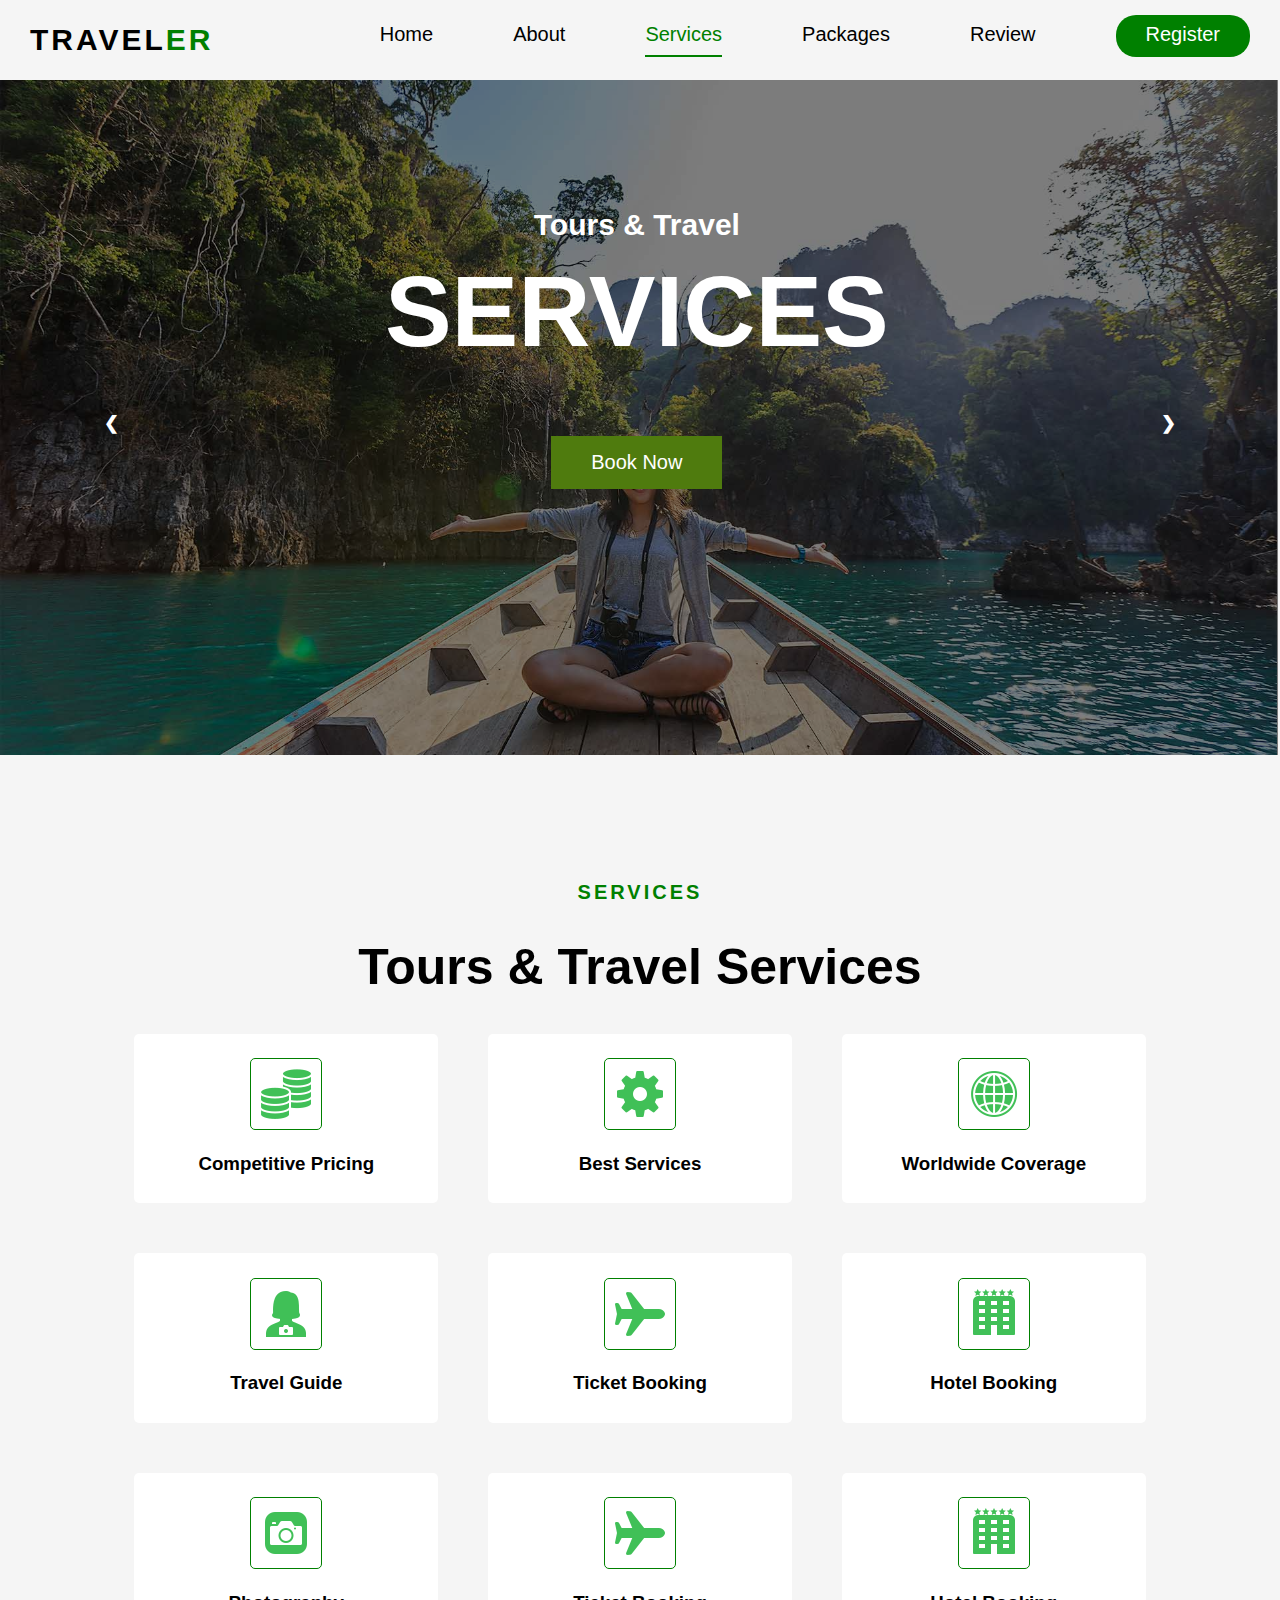
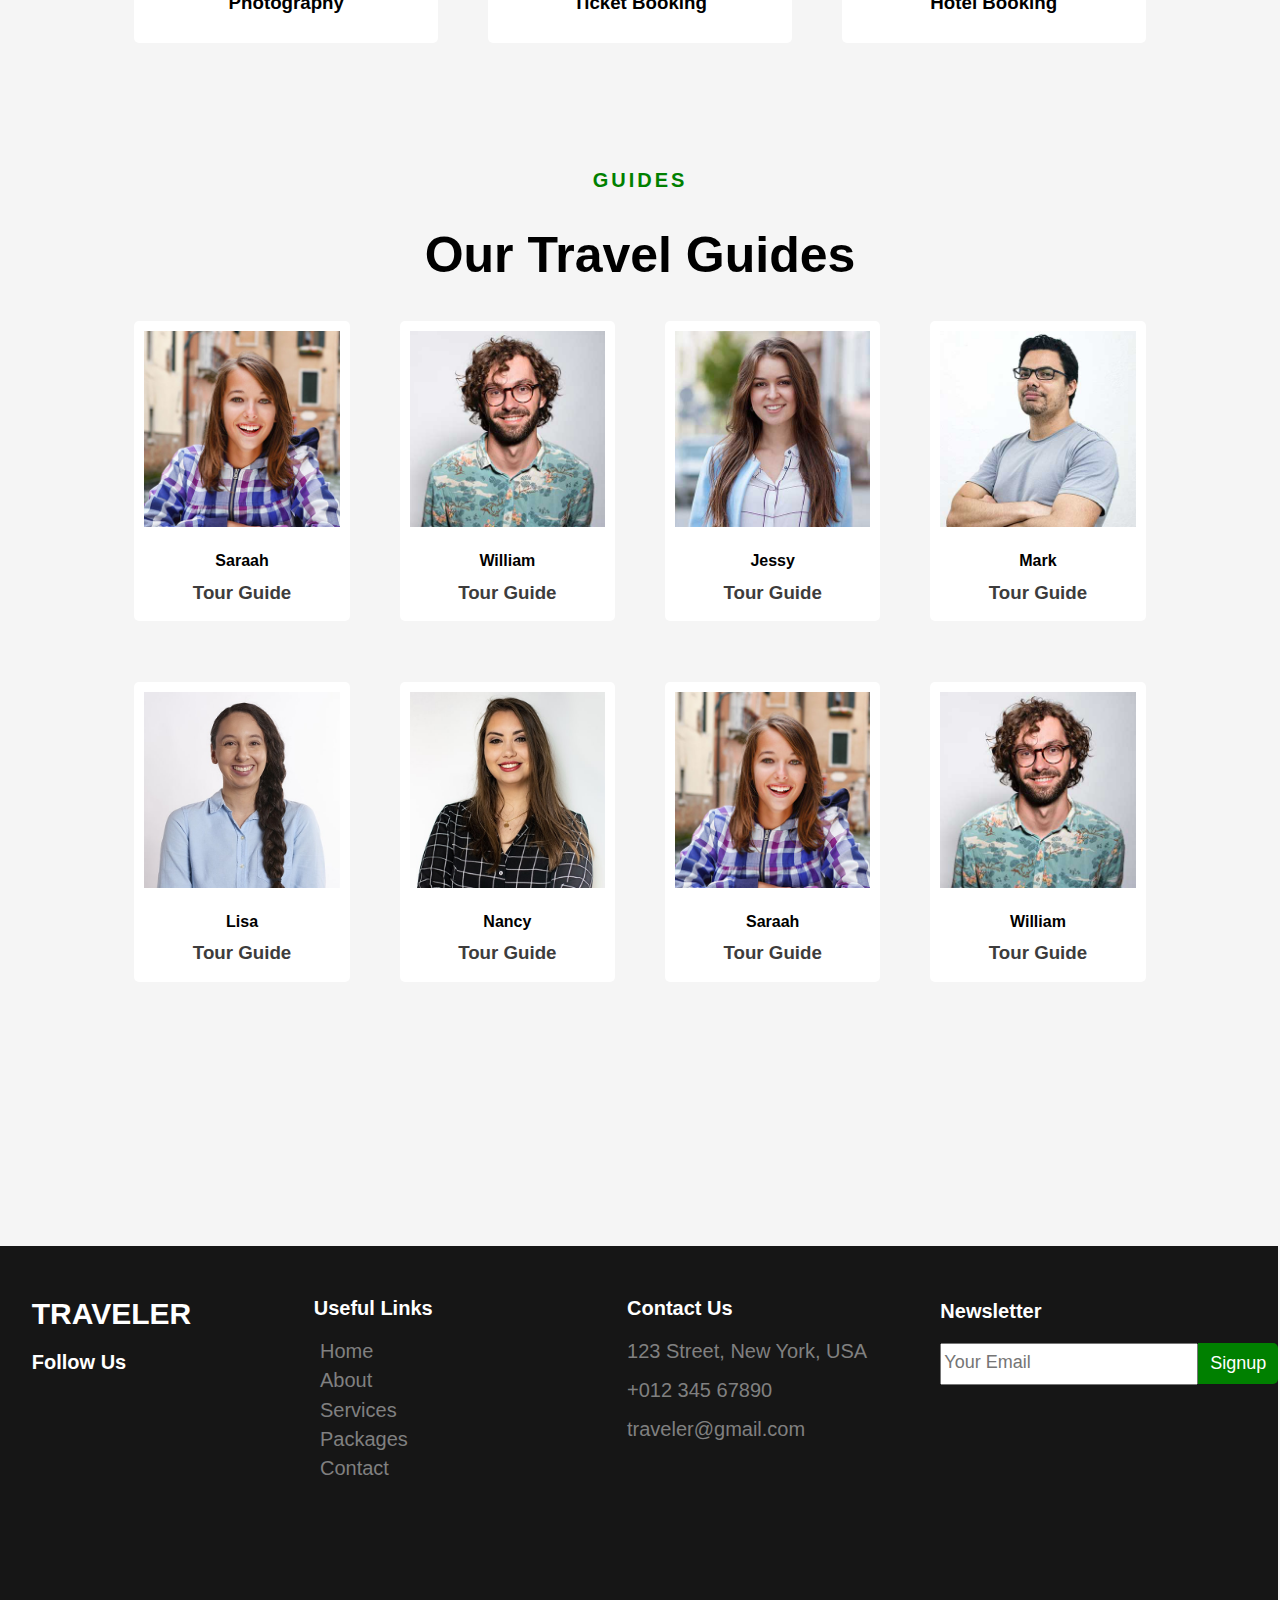
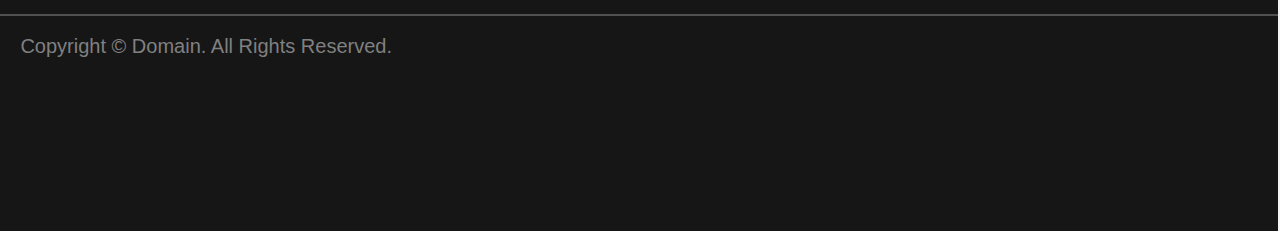
<file: Servicesbackup.html>
<!DOCTYPE html>
<html lang="en">
<head>
    <meta charset="UTF-8">
    <meta name="viewport" content="width=device-width, initial-scale=1.0">
    <title>Services Backup</title>
    <link rel="stylesheet" href="TSlider.css">
    <link rel="stylesheet" href="na.css">
    <style>
        body{
            background-color: whitesmoke;
        }
        .sidenav{
            display:none;
        }
        .header{
            display:flex;
            align-items: center;
            justify-content: space-between;
            position:fixed;
            left:0;
            right:0;
            top:0;
            height:80px;
            font-family: Arial, Helvetica, sans-serif;
            background-color: whitesmoke;
            z-index: 1000;
        }
        .left-section{
            margin-left:30px;
        }
        .left-section h1{
            font-size:30px;
            text-transform: uppercase;
            letter-spacing: 3px;
        }
        .left-section span{
            color:green;
        }
        .right-section{
            margin-right:30px;
            display:flex;
            gap:80px;
        }
        .right-section a{
            text-decoration: none;
            color:black;
            font-size:20px;
        }
        .right-section .btn{
            border:none;
            padding:8px 30px 8px 30px;
            border-radius: 20px;
            margin-top:-8px;
            background-color: green;
            color:white;
            cursor: pointer;
        }
        .right-section .btn:hover{
            border:1px solid green;
            color:green;
            background-color: whitesmoke;
        }

        .text h1{
            text-transform: uppercase;
        }

        .heading1 h5{
            margin-top:10%;
            text-align: center;
            font-family: Arial, Helvetica, sans-serif;
            font-size: 20px;
            color:green;
            letter-spacing: 3px;
            text-transform: uppercase;
        }
        .heading1 h1{
            font-size: 50px;
            text-align: center;
            text-transform: capitalize;
            font-family: Arial, Helvetica, sans-serif;
        }

        .service-container{
            display:grid;
            grid-template-columns: repeat(3, 1fr);
            column-gap:50px;
            row-gap: 50px;
            margin-left:10%;
            margin-right:10%;
            margin-top:3%;
            font-family: Arial, Helvetica, sans-serif;
        }
        .container1{
            background-color: white;
            text-align: center;
            padding:10px;
            border-radius: 5px;
            cursor: pointer;
        }
        .container1:hover{
            box-shadow: 0px 0px 5px;
            transform: scale(1.1);
            transition: 0.3s ease-in-out;
        }
        .container1 img{
            border:1px solid green;
            padding:10px;
            margin-top:5%;
            border-radius: 5px;
        }
        .container1 img:hover{
            transform: scale(1.1);
            transition: 0.3s ease-in-out;
            background-color: green;
        }

        .guide-container{
            display:grid;
            grid-template-columns: repeat(4, 1fr);
            column-gap:50px;
            row-gap: 50px;
            margin-left:10%;
            margin-right:10%;
            margin-top:3%;
            font-family: Arial, Helvetica, sans-serif;
        }
        .container2{
            background-color: white;
            text-align: center;
            padding:10px;
            border-radius: 5px;
            cursor: pointer;
            height:90%;
        }
        .container2:hover{
            box-shadow: 0px 0px 5px;
            transform: scale(1.1);
            transition: 0.3s ease-in-out;
        }
        .container2 h3{
            color:rgb(61, 60, 60);
            margin-top:-5%;
        }
        .container2 img{
            width:100%;
        }

        footer{
            width:101.1%;
            height:65vh;
            margin-left:-0.6%;
            margin-top:20%;
            background-color: rgba(0, 0, 0, 0.911);
            margin-bottom:-10px;
            font-family: Arial, Helvetica, sans-serif;
        }
        .footer{
            display:grid;
            grid-template-columns: repeat(4, 1fr);
        }
        .first-section{
            margin-left:10%;
            margin-top:10%;
            color:white;
        }
        .first-section h1{
            font-size:30px;
            text-transform: uppercase;
        }
        .first-section h3{
            font-size: 20px;
            text-transform: capitalize;
        }
        .second-section{
            margin-top:10%;
        }
        .second-section h3{
            font-size: 20px;
            color:white;
            text-transform: capitalize;
        }
        .second-section a{
            display:flex;
            flex-direction:column;
            margin-bottom: 2%;
            font-size: 20px;
            margin-left:2%;
            text-decoration: none;
            color:gray;
            cursor: pointer;
        }
        .third-section{
            margin-top:10%;
        }
        .third-section h3{
            font-size:20px;
            color:white;
            text-transform: capitalize;
        }
        .third-section div{
            font-size:20px;
            color:gray;
            margin-bottom:5%;
        }
        .fourth-section{
            margin-top:10%;
        }
        .flex{
            display:flex;
        }
        .fourth-section h3{
            font-size:20px;
            color:white;
            text-transform: capitalize;
        }
        .fourth-section input{
            height:36px;
            width:250px;
        }
        .fourth-section input::placeholder{
            font-size: 18px;
        }
        .fourth-section button{
            height:41px;
            width:80px;
            font-size: 18px;
            text-transform: capitalize;
            background-color: green;
            color:white;
            border:none;
            cursor: pointer;
            border-top-right-radius: 5px;
            border-bottom-right-radius: 5px;
        }

        footer .end{
            margin-left:20px;
            color:gray;
            font-size: 20px;
            margin-top:1.5%;
        }
        footer hr{
            border:1px solid rgba(128, 128, 128, 0.559);
            margin-top:10%;
        }

        @media screen and (max-width:1200px){
            .sidenav div .btn{
                border:none;
                background-color: green;
                color:white;
                cursor: pointer;
            }
            .right-section{
                display:none;
            }
            .sidenav {
                display:block;
                height:800%;
                width: 450px;
                position: absolute;
                z-index: 1;
                top:80px;
                right:-500px;
                background-color:whitesmoke;
                overflow-x: hidden;
                padding-top: 20px;
                border-radius: 0px;
            }
            /* Style the sidenav links and the dropdown button */
            .sidenav a{
                padding: 6px 8px 6px 16px;
                margin-bottom:15px;
                text-decoration: none;
                font-size: 20px;
                color: black;
                display: block;
                border: none;
                background: none;
                width:100%;
                text-align: left;
                cursor: pointer;
                outline: none;
            }

            /* On mouse-over */
            .sidenav a:hover{
                color: black;
                background-color: rgba(128, 128, 128, 0.223);
                border-radius: 5px;
            }
            .sidenav.active{
                right:0;
                background-color:whitesmoke;
                color: black;
            }
            .lines.open #bar1{
                background-color: gray;
                transform: rotate(45deg) translate(6px, 5px);
            }
            .lines.open #bar2{
                background-color: transparent;
            }
            .lines.open #bar3{
                background-color: gray;
                transform: rotate(-45deg) translate(6px, -5px);
            }
            .lines, .bar{
                position:fixed;
            }
            .lines{
                display:block;
                top:0.5%;
                left:92%;
                right:0px;
                width:30px;
                height:30px;
                transform: translateY(50%);
                border:0;
                background: 0 0;
                margin-right:10px;
                cursor: pointer;
            }
            .bar{
                top:8px;
                background: gray;
                width:100%;
                height:4px;
                transition: all .3s ease-in;
                right:0px;
            }
            #bar2{
                top:16px;
            }
            #bar3{
                top:24px;
            }
        }

        @media screen and (max-width:500px){
            .sidenav{
                width:375px;
                border-radius: 0px;
            }

            .service-container{
                display:grid;
                grid-template-columns: repeat(1, 1fr);
            }

            .guide-container{
                display:grid;
                grid-template-columns: repeat(1, 1fr);
            }

            footer{
                height:130vh;
                margin-left:-9px;
            }
            .footer{
                display:grid;
                grid-template-columns: repeat(1, 1fr);
            }
            .second-section, .third-section, .fourth-section{
                margin-left:10%;
            }
            footer .end{
                margin-top:5%;
            }
        }

        @media (min-width:501px) and (max-width:600px){
            .sidenav{
                width:450px;
                border-radius: 0px;
            }

            .service-container{
                display:grid;
                grid-template-columns: repeat(1, 1fr);
            }

            .guide-container{
                display:grid;
                grid-template-columns: repeat(1, 1fr);
            }

            footer{
                height:138vh;
                margin-left:-9px;
            }
            .footer{
                display:grid;
                grid-template-columns: repeat(1, 1fr);
            }
            .second-section, .third-section, .fourth-section{
                margin-left:10%;
            }
            footer .end{
                margin-top:5%;
            }
        }

        @media (min-width:601px) and (max-width:800px){
            .sidenav{
                width:450px;
                border-radius: 0px;
            }

            .service-container{
                display:grid;
                grid-template-columns: repeat(2, 1fr);
            }

            .guide-container{
                display:grid;
                grid-template-columns: repeat(2, 1fr);
            }

            footer{
                height:160vh;
                margin-left:-9px;
            }
            .footer{
                display:grid;
                grid-template-columns: repeat(1, 1fr);
            }
            .second-section, .third-section, .fourth-section{
                margin-left:10%;
            }
            footer .end{
                margin-top:5%;
            }
        }

        @media (min-width:801px) and (max-width:1000px){
            .sidenav{
                width:450px;
                border-radius: 0px;
            }

            .service-container{
                display:grid;
                grid-template-columns: repeat(2, 1fr);
            }

            .guide-container{
                display:grid;
                grid-template-columns: repeat(2, 1fr);
            }

            footer{
                height:90vh;
                margin-left:-9px;
            }
            .footer{
                display:grid;
                grid-template-columns: repeat(2, 1fr);
            }
            .second-section, .third-section, .fourth-section{
                margin-left:10%;
            }
            footer .end{
                margin-top:5%;
            }
        }
    </style>
</head>
<body>
    <header>
        <div class="header">
            <div class="left-section">
                <h1>travel<span>er</span></h1>
            </div>
            <div class="right-section">
                <a href="Homebackup.html">Home</a>
                <a href="Aboutbackup.html">About</a>
                <a href="Servicesbackup.html">Services</a>
                <a href="Packagesbackup.html">Packages</a>
                <a href="Reviewbackup.html">Review</a>
                <a href="Register.html" class="btn">Register</a>
            </div>
            <div class="sidenav">
                <button class="lines" onclick="show()">
                    <div id="bar1" class="bar"></div>
                    <div id="bar2" class="bar"></div>
                    <div id="bar3" class="bar"></div>
                </button>
                <div>
                    <a href="Homebackup.html">Home</a>
                    <a href="Aboutbackup.html">About</a>
                    <a href="Servicesbackup.html">Services</a>
                    <a href="Packagesbackup.html">Tour Packages</a>
                    <a href="Reviewbackup.html">Review</a>
                    <a href="Register.html" class="btn">Register</a>
                </div>
            </div>
        </div>
    </header>
    <main>
        <div class="slideshow-container">
            <div class="items mySlides fade">
                <img src="Img/carousel-1.jpg"/>
                <div class="text">
                    <h2>Tours & Travel</h2>
                    <h1>Services</h1>
                    <button onclick="booking()">Book Now</button>
                </div>
            </div>
            <div class="items mySlides fade">
                <img src="Img/pexels-quang-nguyen-vinh-2166711.jpg"/>
                <div class="text">
                    <h2>Tours & Travel</h2>
                    <h1>Services</h1>
                    <button onclick="booking()">Book Now</button>
                </div>
            </div>
      
            <div class="items mySlides fade">
                <img src="Img/pexels-pedro-slinger-14743568.jpg"/>
                <div class="text">
                    <h2>Tours & Travel</h2>
                    <h1>Services</h1>
                    <button onclick="booking()">Book Now</button>
                </div>
            </div>
            <div class="items mySlides fade">
                <img src="Img/pexels-aleksandar-pasaric-2341830.jpg"/>
                <div class="text">
                    <h2>Tours & Travel</h2>
                    <h1>Services</h1>
                    <button onclick="booking()">Book Now</button>
                </div>
            </div>
            <a class="prev" onclick="prev()">&#10094;</a>
            <a class="next" onclick="next()">&#10095;</a>
        </div>
        <div class="heading1">
            <h5>services</h5>
            <h1>tours & travel services</h1>
        </div>
        <div class="service-container">
            <div class="container1">
                <img src="Img/icons8-coins-50.png" alt="">
                <h3>Competitive Pricing</h3>
            </div>
            <div class="container1">
                <img src="Img/icons8-settings-50.png" alt="">
                <h3>Best Services</h3>
            </div>
            <div class="container1">
                <img src="Img/icons8-globe-50.png" alt="">
                <h3>Worldwide Coverage</h3>
            </div>
            <div class="container1">
                <img src="Img/icons8-tourist-female-50.png" alt="">
                <h3>Travel Guide</h3>
            </div>
            <div class="container1">
                <img src="Img/icons8-plane-50.png" alt="">
                <h3>Ticket Booking</h3>
            </div>
            <div class="container1">
                <img src="Img/icons8-5-star-hotel-50.png" alt="">
                <h3>Hotel Booking</h3>
            </div>
            <div class="container1">
                <img src="Img/icons8-camera-50.png" alt="">
                <h3>Photography</h3>
            </div>
            <div class="container1">
                <img src="Img/icons8-plane-50.png" alt="">
                <h3>Ticket Booking</h3>
            </div>
            <div class="container1">
                <img src="Img/icons8-5-star-hotel-50.png" alt="">
                <h3>Hotel Booking</h3>
            </div>
        </div>
        <div class="heading1">
            <h5>guides</h5>
            <h1>our travel guides</h1>
        </div>
        <div class="guide-container">
            <div class="container2">
                <img src="Img/team-1.jpg" alt="">
                <h4>Saraah</h4>
                <h3>Tour Guide</h3>
            </div>
            <div class="container2">
                <img src="Img/team-2.jpg" alt="">
                <h4>William</h4>
                <h3>Tour Guide</h3>
            </div>
            <div class="container2">
                <img src="Img/team-3.jpg" alt="">
                <h4>Jessy</h4>
                <h3>Tour Guide</h3>
            </div>
            <div class="container2">
                <img src="Img/team-4.jpg" alt="">
                <h4>Mark</h4>
                <h3>Tour Guide</h3>
            </div>
            <div class="container2">
                <img src="Img/team-5.jpg" alt="">
                <h4>Lisa</h4>
                <h3>Tour Guide</h3>
            </div>
            <div class="container2">
                <img src="Img/team-6.jpg" alt="">
                <h4>Nancy</h4>
                <h3>Tour Guide</h3>
            </div>
            <div class="container2">
                <img src="Img/team-1.jpg" alt="">
                <h4>Saraah</h4>
                <h3>Tour Guide</h3>
            </div>
            <div class="container2">
                <img src="Img/team-2.jpg" alt="">
                <h4>William</h4>
                <h3>Tour Guide</h3>
            </div>
        </div>
    </main>
    <footer>
        <div class="footer">
            <div class="first-section">
                <h1>traveler</h1>
                <h3>follow us</h3>
            </div>
            <div class="second-section">
                <h3>useful links</h3>
                <a href="">Home</a>
                <a href="">About</a>
                <a href="">Services</a>
                <a href="">Packages</a>
                <a href="">Contact</a>
            </div>
            <div class="third-section">
                <h3>Contact Us</h3>
                <div>123 Street, New York, USA</div>
                <div>+012 345 67890</div>
                <div>traveler@gmail.com</div>
            </div>
            <div class="fourth-section">
                <h3>newsletter</h3>
                <div class="flex">
                    <input type="email" placeholder="Your Email">
                    <button>signup</button>
                </div>
            </div>
        </div>
        <hr>
        <div class="end">Copyright © Domain. All Rights Reserved.</div>
    </footer>
</body>
<script>
    function show(){
        document.querySelector('.lines').classList.toggle('open')
        document.querySelector('.sidenav').classList.toggle('active')
    }
    function booking(){
        window.location.href = "Booknow.html";
    }
</script>
<script src="TSlider.js"></script>
<script src="na.js"></script>
</html>
</file>
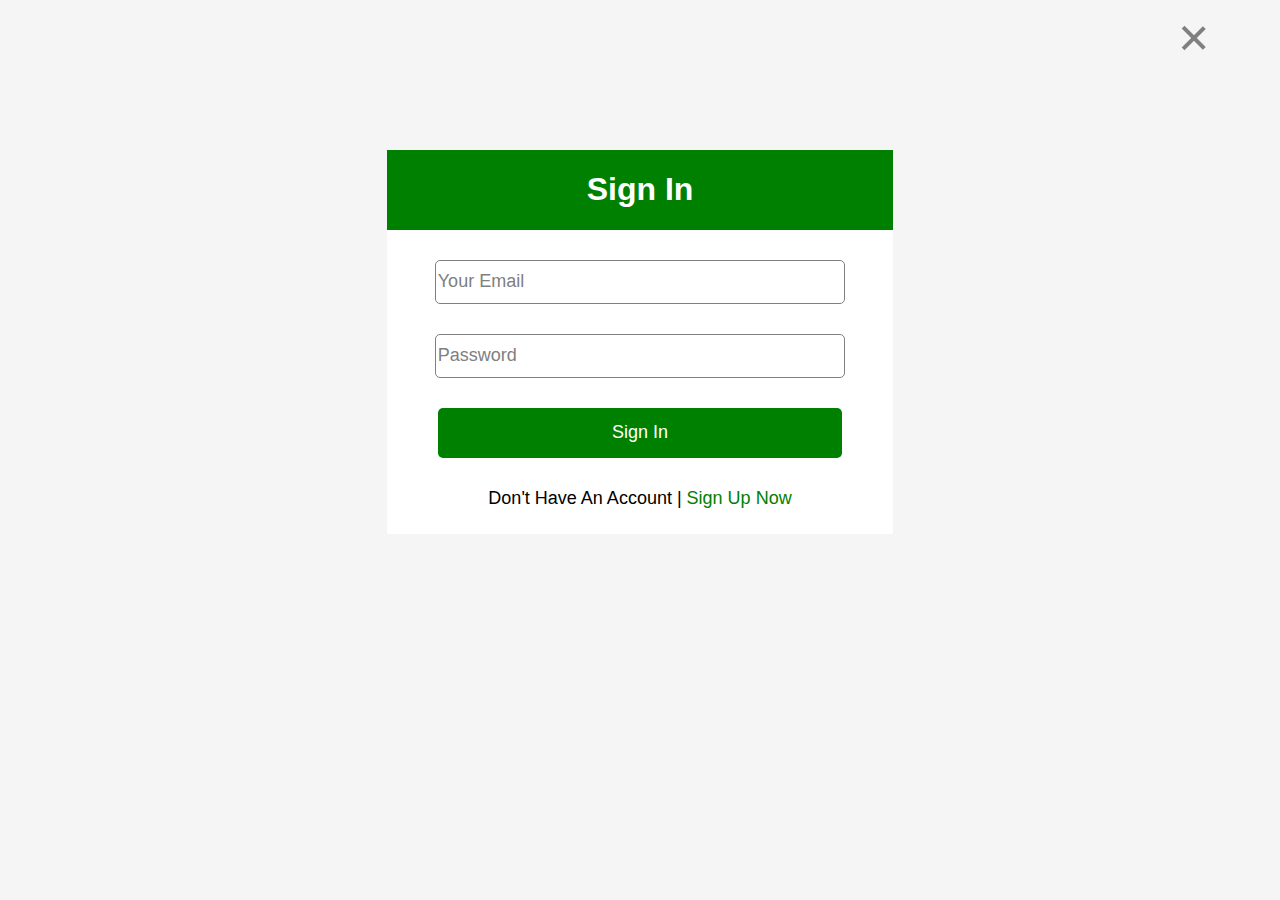
<file: Signin.html>
<!DOCTYPE html>
<html lang="en">
<head>
    <meta charset="UTF-8">
    <meta name="viewport" content="width=device-width, initial-scale=1.0">
    <title>Register</title>
    <style>
        body{
            background-color: whitesmoke;
            font-family: Arial, Helvetica, sans-serif;
        }
        .reg-container{
            width:40%;
            display:grid;
            grid-template-columns: repeat(1, 1fr);
            row-gap: 30px;
            align-items: center;
            justify-content: center;
            text-align: center;
            background-color: white;
            margin:150px auto;
        }
        .reg-container input{
            width:80%;
            height:40px;
            border-radius: 5px;
            border:1px solid gray;
            font-size: 18px;
        }
        .reg-container p{
            font-size: 18px;
            margin-top:-5%;
            margin-bottom:5%;
        }
        .reg-container p span{
            color:green;
            cursor: pointer;
        }
        .reg-container input::placeholder{
            color:gray;
            font-size:18px;
        }
        .reg-container button{
            width:80%;
            height:50px;
            font-size: 18px;
            color:white;
            background-color: green;
            border:none;
            border-radius: 5px;
            cursor: pointer;
            margin-bottom:5%;
        }
        .box{
            width:100%;
            text-align: center;
            background-color: green;
            color:white;
        }

        .lines, .bar{
            position:fixed;
        }
        .lines{
            display:block;
            top:0.5%;
            left:92%;
            right:0px;
            width:30px;
            height:30px;
            transform: translateY(50%);
            border:0;
            background: 0 0;
            margin-right:10px;
            cursor: pointer;
        }
        .bar{
            top:8px;
            background: gray;
            width:100%;
            height:4px;
            transition: all .3s ease-in;
            right:0px;
        }
        #bar1{
            transform: rotate(45deg) translate(6px, 5px);
        }
        #bar3{
            transform: rotate(-45deg) translate(6px, -5px);
            top:24px;
        }
        #bar2{
            background-color: transparent;
            top:16px;
        }

        @media screen and (max-width:600px){
            .reg-container{
                width:80%;
            }
        }
        @media (min-width:601px) and (max-width:1000px){
            .reg-container{
                width:60%;
            }
        }
    </style>
</head>
<body>
    <div class="x-btn">
        <button class="lines" onclick="show()">
            <div id="bar1" class="bar"></div>
            <div id="bar2" class="bar"></div>
            <div id="bar3" class="bar"></div>
        </button>
    </div>
    <div class="reg-container" id="form">
        <div class="box">
            <h1>Sign In</h1>
        </div>
        <div>
            <input type="email" placeholder="Your Email" id="card1">
        </div>
        <div>
            <input type="password" placeholder="Password" id="card2">
        </div>
        <div>
            <button id="btn">Sign In</button>
        </div>
        <p>Don't Have An Account | <span onclick="signup()">Sign Up Now</span></p>
    </div>
</body>
<script>
    function show(){
        window.location.href = "Homebackup.html";
    }
    function signup(){
        window.location.href = "Register.html";
    }

    let form = document.getElementById("form");
    let btn = document.getElementById("btn");

    btn.addEventListener("click", function () {
        
        let card1 = document.getElementById("card1").value;
        let card2 = document.getElementById("card2").value;
        
        if (card1 == "" && card2 == "") {
            alert("Please fill all the fields");
        }
        else {
            alert("Login Successful");
            window.location.href= "Index.html";

        }
    });
</script>
</html>
</file>
<file: TSlider.css>
.mySlides {
    display: none;
    position:relative;
}
.text{
    position:absolute;
    top:0;
    left:-1%;
    right:-0.5%;
    bottom:0;
    text-align: center;
    background: rgba(0, 0, 0, 0.5);
}
.text h2{
    margin-top:10%;
    color:white;
    font-size:30px;
    font-family: Arial, Helvetica, sans-serif;
}
.text h1{
    color:white;
    font-size:100px;
    margin-left:10%;
    margin-right:10%;
    margin-top:-1%;
    font-family: Arial, Helvetica, sans-serif;
}
.text button{
    font-size: 20px;
    padding:15px 40px 15px 40px;
    background-color: rgb(79, 123, 14);
    border:none;
    color:white;
    text-align: center;
    font-family: Arial, Helvetica, sans-serif;
    cursor: pointer;
}
.items > img {
    vertical-align: middle;
}
  
.slideshow-container {
    max-width: 100%;
    position: relative;
    margin-top:80px;
}
.items > img{
    width: 101%;
    height: 675px;
    margin-left:-8px;
}
.prev, .next {
    cursor: pointer;
    position: absolute;
    top: 50%;
    width: auto;
    padding: 16px;
    margin-top: -22px;
    color: white;
    font-weight: bold;
    font-size: 18px;
    transition: 0.6s ease;
    border-radius: 0 3px 3px 0;
    user-select: none;
    margin-right:80px;
    margin-left:80px;
}
.next {
    right: 0;
    border-radius: 3px 0 0 3px;
}
  
.prev:hover, .next:hover {
    background-color: rgba(0,0,0,0.8);
    border-radius: 3px 0 0 3px;
}
  
.fade {
    -webkit-animation-name: fade;
    -webkit-animation-duration: 1.5s;
    animation-name: fade;
    animation-duration: 1.5s;
}
  
@-webkit-keyframes fade {
    from {opacity: .4} 
    to {opacity: 1}
}
  
@keyframes fade {
    from {opacity: .4} 
    to {opacity: 1}
}
@media screen and (max-width:500px){
    .text h2{
        margin-top:10%;
    }
    .text h1{
        font-size:40px;
    }
    .text{
        left:-1.5%;
    }
    .items > img{
        width:101.8%;
        height:350px;
    }
    .prev, .next{
        margin-left:10px;
        margin-right:20px;
    }
}
@media (min-width:501px) and (max-width:600px){
    .text h2{
        margin-top:10%;
    }
    .text h1{
        font-size:40px;
    }
    .text{
        left:-1.5%;
    }
    .items > img{
        width:101.8%;
        height:350px;
    }
    .prev, .next{
        margin-left:10px;
        margin-right:20px;
    }
}
@media (min-width:601px) and (max-width:800px){
    .text h2{
        margin-top:10%;
    }
    .text h1{
        font-size:40px;
    }
    .text{
        left:-1.5%;
    }
    .items > img{
        width:101.8%;
        height:350px;
    }
    .prev, .next{
        margin-left:10px;
        margin-right:20px;
    }
}
@media (min-width:801px) and (max-width:1000px){
    .text h2{
        margin-top:10%;
    }
    .text h1{
        font-size:40px;
    }
    .text{
        left:-1.5%;
    }
    .items > img{
        width:101.8%;
        height:350px;
    }
    .prev, .next{
        margin-left:10px;
        margin-right:20px;
    }
}
@media (min-width:1001px) and (max-width:1200px){
    .text h2{
        margin-top:10%;
    }
    .text h1{
        font-size:60px;
    }
    .text{
        left:-1.5%;
    }
    .items > img{
        width:101.8%;
        height:450px;
    }
    .prev, .next{
        margin-left:10px;
        margin-right:20px;
    }
}
</file>
<file: na.css>
.right-section a:is(:link, :active, :visited).active{
    border-bottom:2px solid green;
    padding-bottom: 1%;
    color:green;
}
</file>
